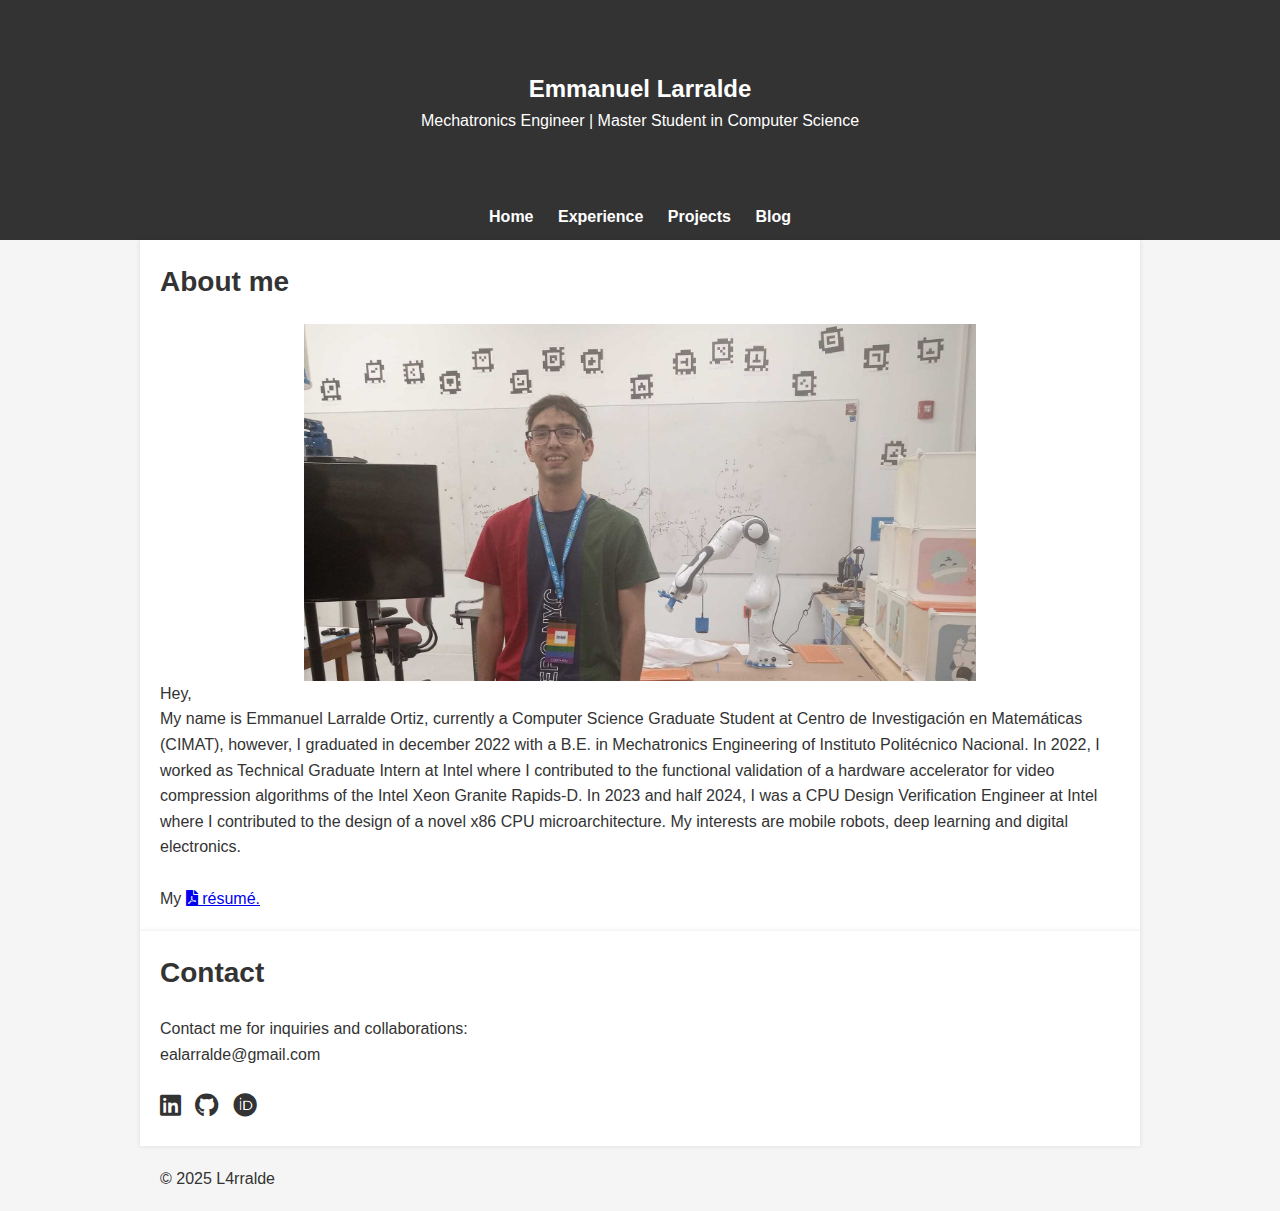
<file: index.html>
<!DOCTYPE html>
<html lang="en">
<head>
    <meta charset="UTF-8">
    <meta name="viewport" content="width=device-width, initial-scale=1.0">
    <meta property="og:title" content="Emmanuel Larralde Ortiz">
    <meta property="og:description" content="Professional Portfolio of Emmanuel Larralde Ortiz">
    <meta property="og:image" content="https://l4rralde.github.io/images/me.jpg?refresh=1">
    <meta property="og:url" content="https://l4rralde.github.io">
    <meta property="og:type" content="website">
    <title>Emmanuel Larralde</title>
    <link rel="stylesheet" href="css/style.css">
	<link rel="stylesheet" href="https://cdnjs.cloudflare.com/ajax/libs/font-awesome/5.15.3/css/all.min.css">
    <link rel="shortcut icon" href="images/me_favicon.svg"/>
</head>
<body>
    <!-- Navigation and Header Section -->
	<header>
        <div class="container">
            <h2>Emmanuel Larralde</h2>
            <p>Mechatronics Engineer | Master Student in Computer Science</p>
        </div>
    </header>

	<nav class="navbar">
		<div class="nav-container">
			<ul>
				<li><a href="index.html">Home</a></li>
                <li><a href="experience.html">Experience</a></li>
				<li><a href="projects.html">Projects</a></li>
                <!--
				<li><a href="education.html">Education</a></li>
                -->
				<li><a href="blog.html">Blog</a></li>
			</ul>
		</div>
	</nav>

	<section id="about" class="container">
        <h2>About me</h2>
        <img src="images/me.jpg" alt="me" class="large_fig">
        <p>Hey,</p>
        <p>
            My name is Emmanuel Larralde Ortiz, currently a Computer Science Graduate Student at Centro de Investigación en Matemáticas (CIMAT),
            however, I graduated in december 2022 with a B.E. in Mechatronics Engineering of Instituto Politécnico Nacional. 
            In 2022, I worked as Technical Graduate Intern at Intel where I contributed to the functional validation 
                of a hardware accelerator for video compression algorithms of the Intel Xeon Granite Rapids-D.
            In 2023 and half 2024, I was a CPU Design Verification Engineer at Intel where I contributed to the design of a novel x86 CPU microarchitecture.
            My interests are mobile robots, deep learning and digital electronics.
        </p>
        &nbsp;
        <p> My
            <a href="Emmanuel-larralde_CV.pdf" target="_blank" download>
                <i class="fas fa-file-pdf"></i> résumé.
            </a>
        </p>
    </section>

    <section id="contact" class="container">
        <h2>Contact</h2>
        <p>Contact me for inquiries and collaborations:</p>
		<p>ealarralde@gmail.com</p>

        <!-- Social Media Links -->
        <div class="social-media">
            <a href="https://www.linkedin.com/in/l4rralde/" target="_blank"><i class="fab fa-linkedin"></i></a>
            <a href="https://github.com/L4rralde" target="_blank"><i class="fab fa-github"></i></a>
			<a href="https://orcid.org/0009-0009-0938-3603" target="_blank"><i class="fab fa-orcid"></i></a>
            <!-- Add more social media icons and links as needed -->
        </div>
    </section>
    <footer>
        <div class="container">
            <p>&copy; 2025 L4rralde</p>
        </div>
    </footer>
</body>
</html>
</file>
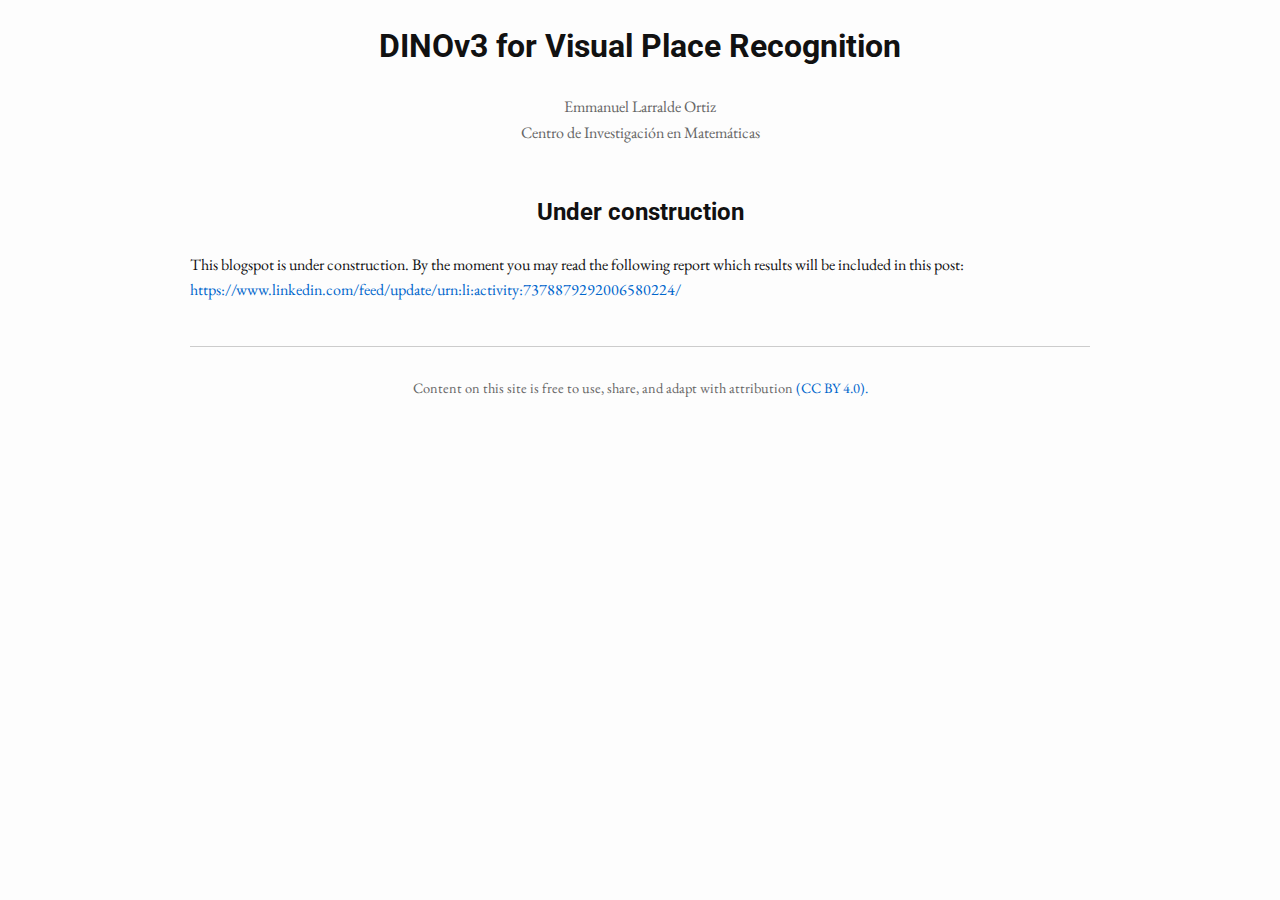
<file: blogs/dinov3_vpr/index.html>
<!DOCTYPE html>
<html lang="en">
<head>
  <meta charset="UTF-8" />
  <meta name="viewport" content="width=device-width, initial-scale=1.0">
  <meta property="og:title" content="DINOv3 for Visual Place Recognition">
  <meta property="og:description" content="A technical report">
  <title>DINOv3 for Visual Place Recognition</title>
  <link href="https://fonts.googleapis.com/css2?family=EB+Garamond&family=Roboto&display=swap" rel="stylesheet">
  <link rel="stylesheet" href="css/style.css">
</head>
<body>
    <h1>
        <span data-lang="en">DINOv3 for Visual Place Recognition</span>
    </h1>

  <div class="authors">Emmanuel Larralde Ortiz</div>
  <div class="affiliations">Centro de Investigación en Matemáticas</div>

  <div class="section" id="intro">
    <h2>
        <span data-lang="en">Under construction</span>
        <span data-lang="es" style="display: none;"> Under construction</span>
    </h2>
    <p>
        <span data-lang="en">
          This blogspot is under construction. By the moment you may read the following report which results
          will be included in this post: <a>https://www.linkedin.com/feed/update/urn:li:activity:7378879292006580224/ </a>

        </span>
        <span data-lang="es" style="display: none;">
            Este blogspot está bajo construcción. Por el momento puedes leer el siguiente reporte de un trabajo previo
            con resultados que serán incluídos en este post: <a>https://www.linkedin.com/feed/update/urn:li:activity:7378879292006580224/</a>
        </span>
    </p>
  </div>


  <div class="footer">
    <p>
      Content on this site is free to use, share, and adapt with attribution 
      <a href="https://creativecommons.org/licenses/by/4.0/" target="_blank" rel="license" style="text-decoration:none;">
          (CC BY 4.0).
      </a>
    </p>
  </div>

</body>
</html>
</file>
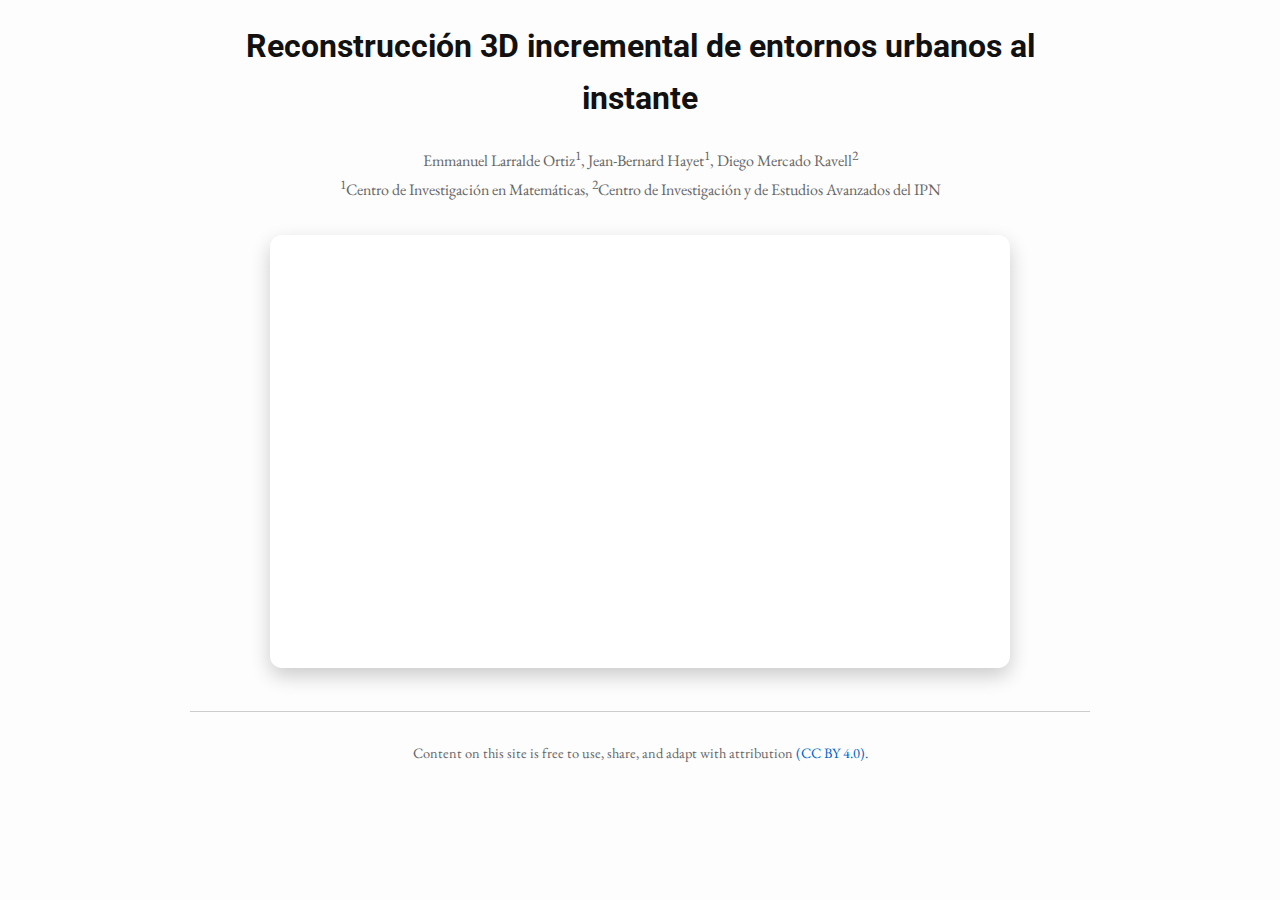
<file: blogs/poster/index.html>
<!DOCTYPE html>
<html lang="en">
<head>
  <meta charset="UTF-8" />
  <meta name="viewport" content="width=device-width, initial-scale=1.0">
  <meta property="og:title" content="Incremental 3D urban reconstruction at once">
  <meta property="og:description" content="A demo">
  <title>Reconstrucción 3D incremental de entornos urbanos al instante</title>
  <link href="https://fonts.googleapis.com/css2?family=EB+Garamond&family=Roboto&display=swap" rel="stylesheet">
  <link rel="stylesheet" href="css/style.css">
</head>
<body>
    <h1>
        <span data-lang="en">Reconstrucción 3D incremental de entornos urbanos al instante</span>
    </h1>

    <div class="authors">Emmanuel Larralde Ortiz<sup>1</sup>, Jean-Bernard Hayet<sup>1</sup>, Diego Mercado Ravell<sup>2</sup></div>
    <div class="affiliations"><sup>1</sup>Centro de Investigación en Matemáticas, <sup>2</sup>Centro de Investigación y de Estudios Avanzados del IPN</div>


  <div class="yt-card">
    <iframe 
      src="https://www.youtube.com/embed/3J-6t4g6BYU?si=36b4RmBOtkaGgHJg"
      frameborder="0"
      allowfullscreen>
    </iframe>
  </div>


  <div class="footer">
    <p>
      Content on this site is free to use, share, and adapt with attribution 
      <a href="https://creativecommons.org/licenses/by/4.0/" target="_blank" rel="license" style="text-decoration:none;">
          (CC BY 4.0).
      </a>
    </p>
  </div>

</body>
</html>
</file>
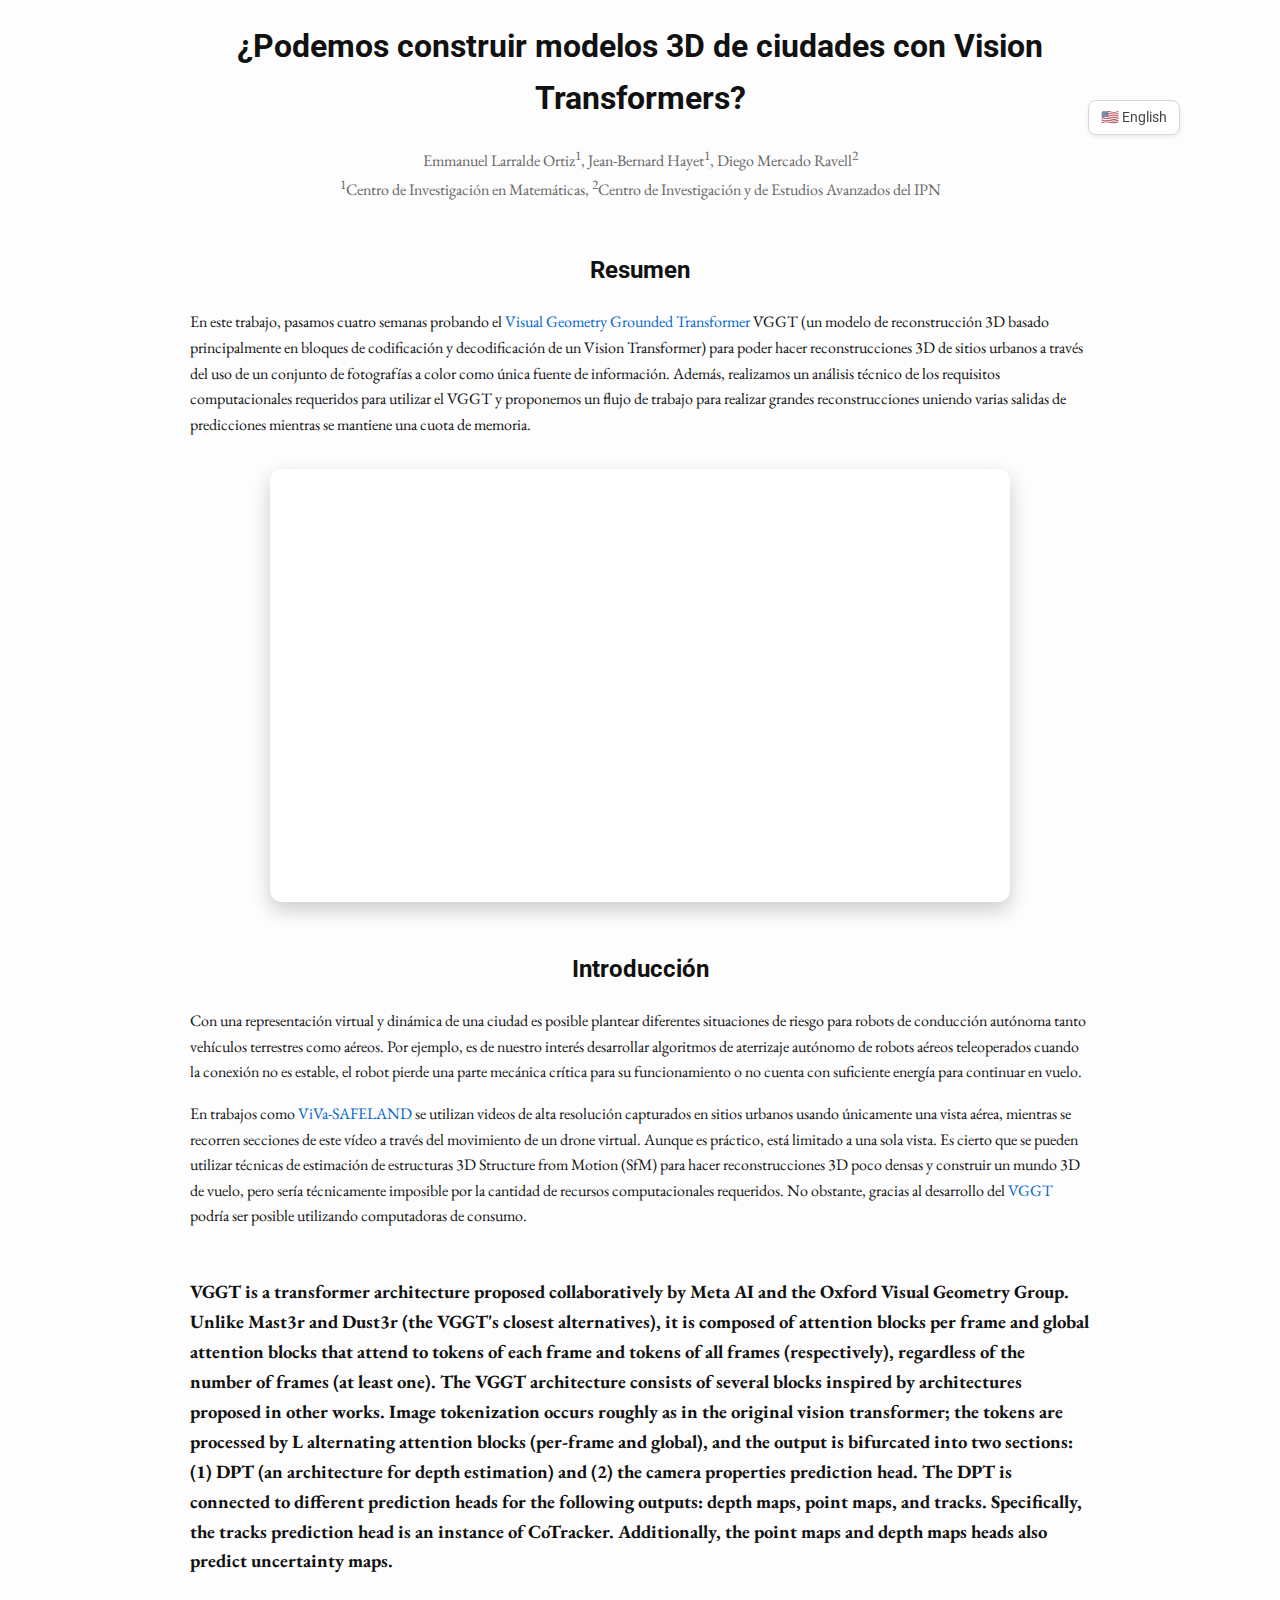
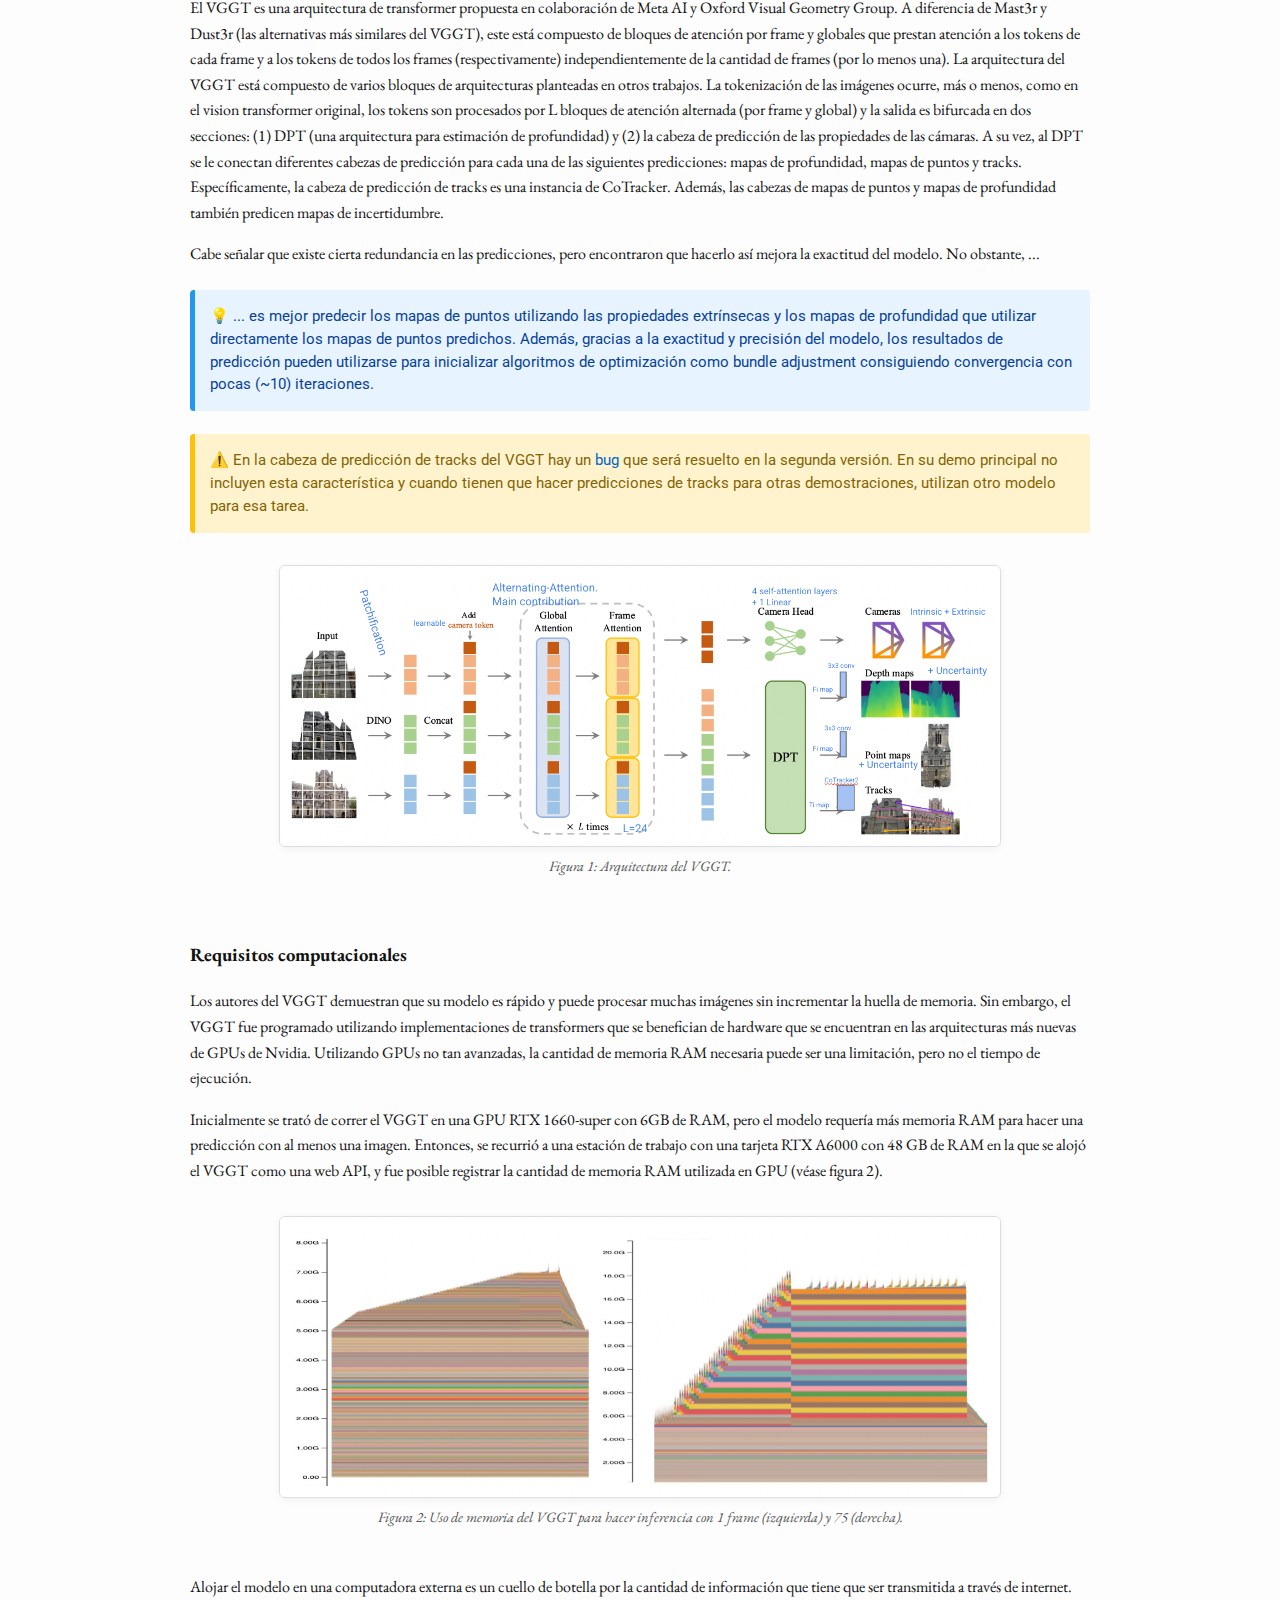
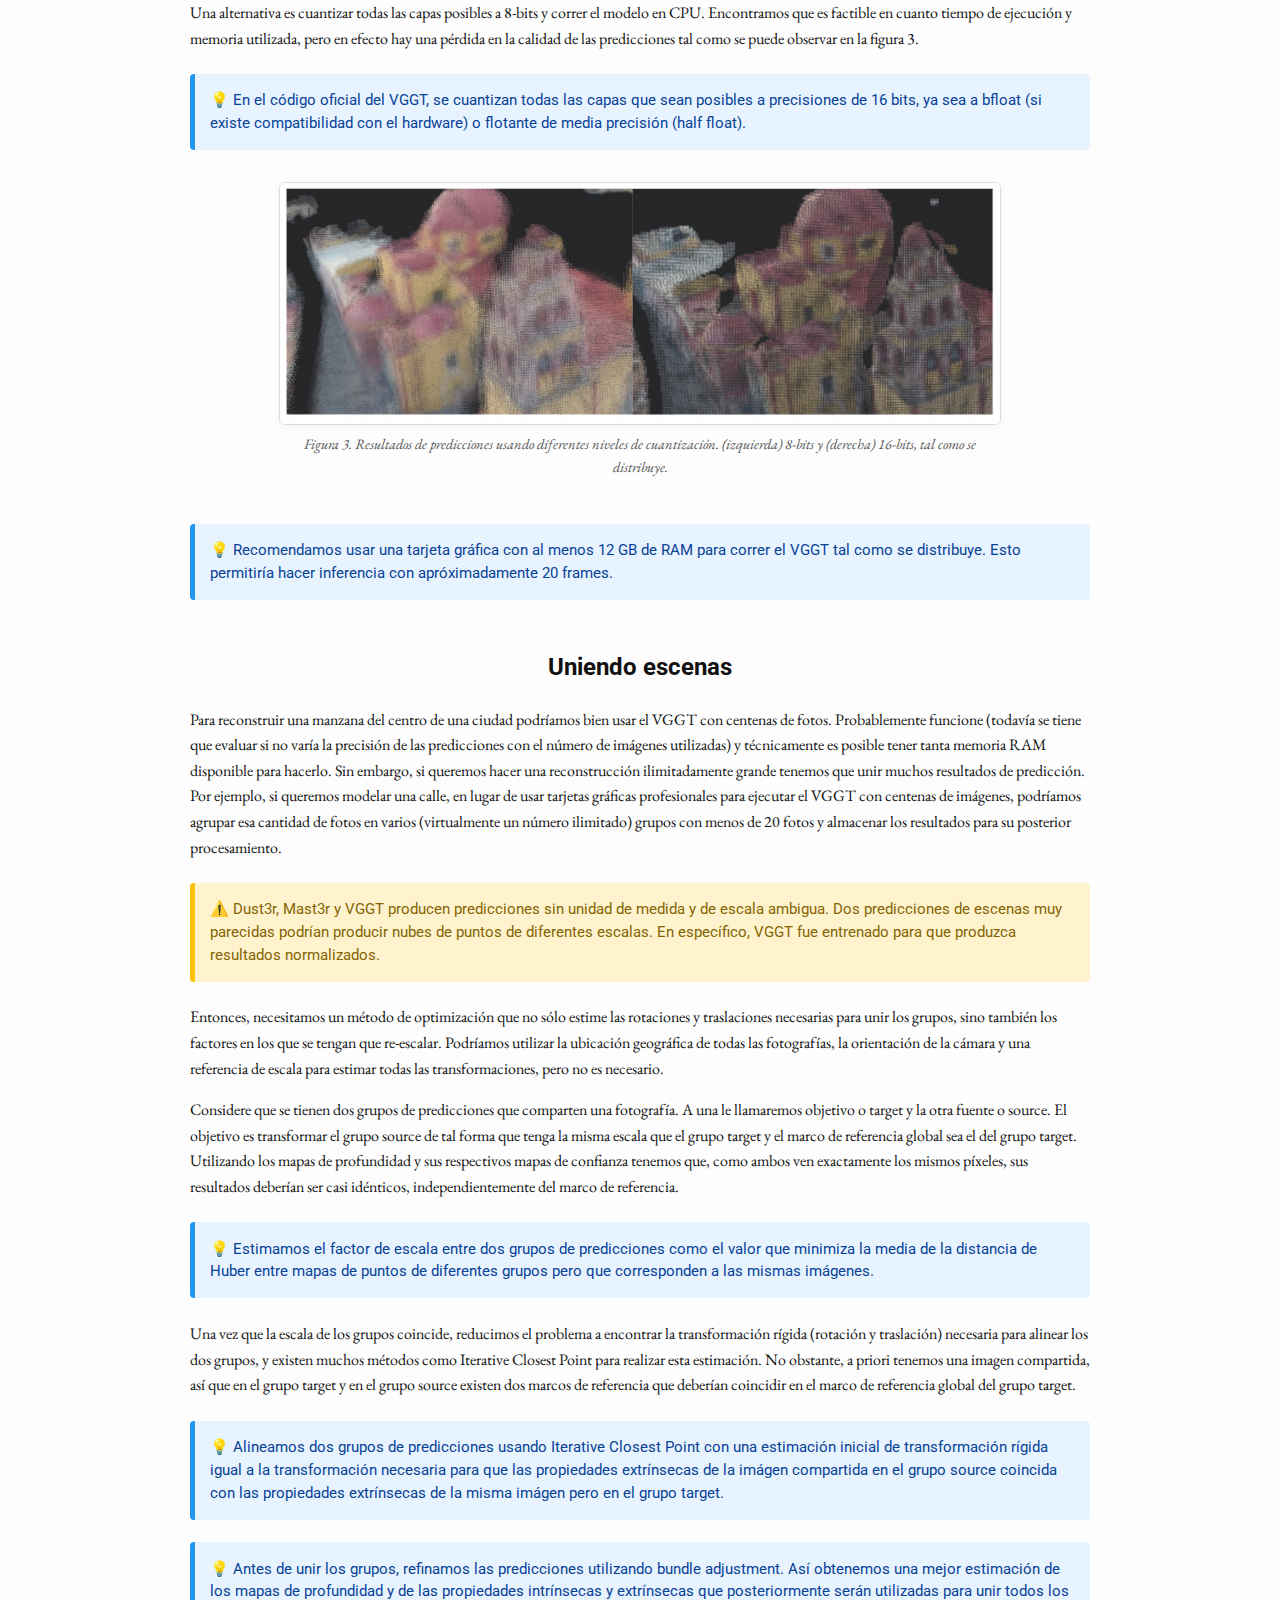
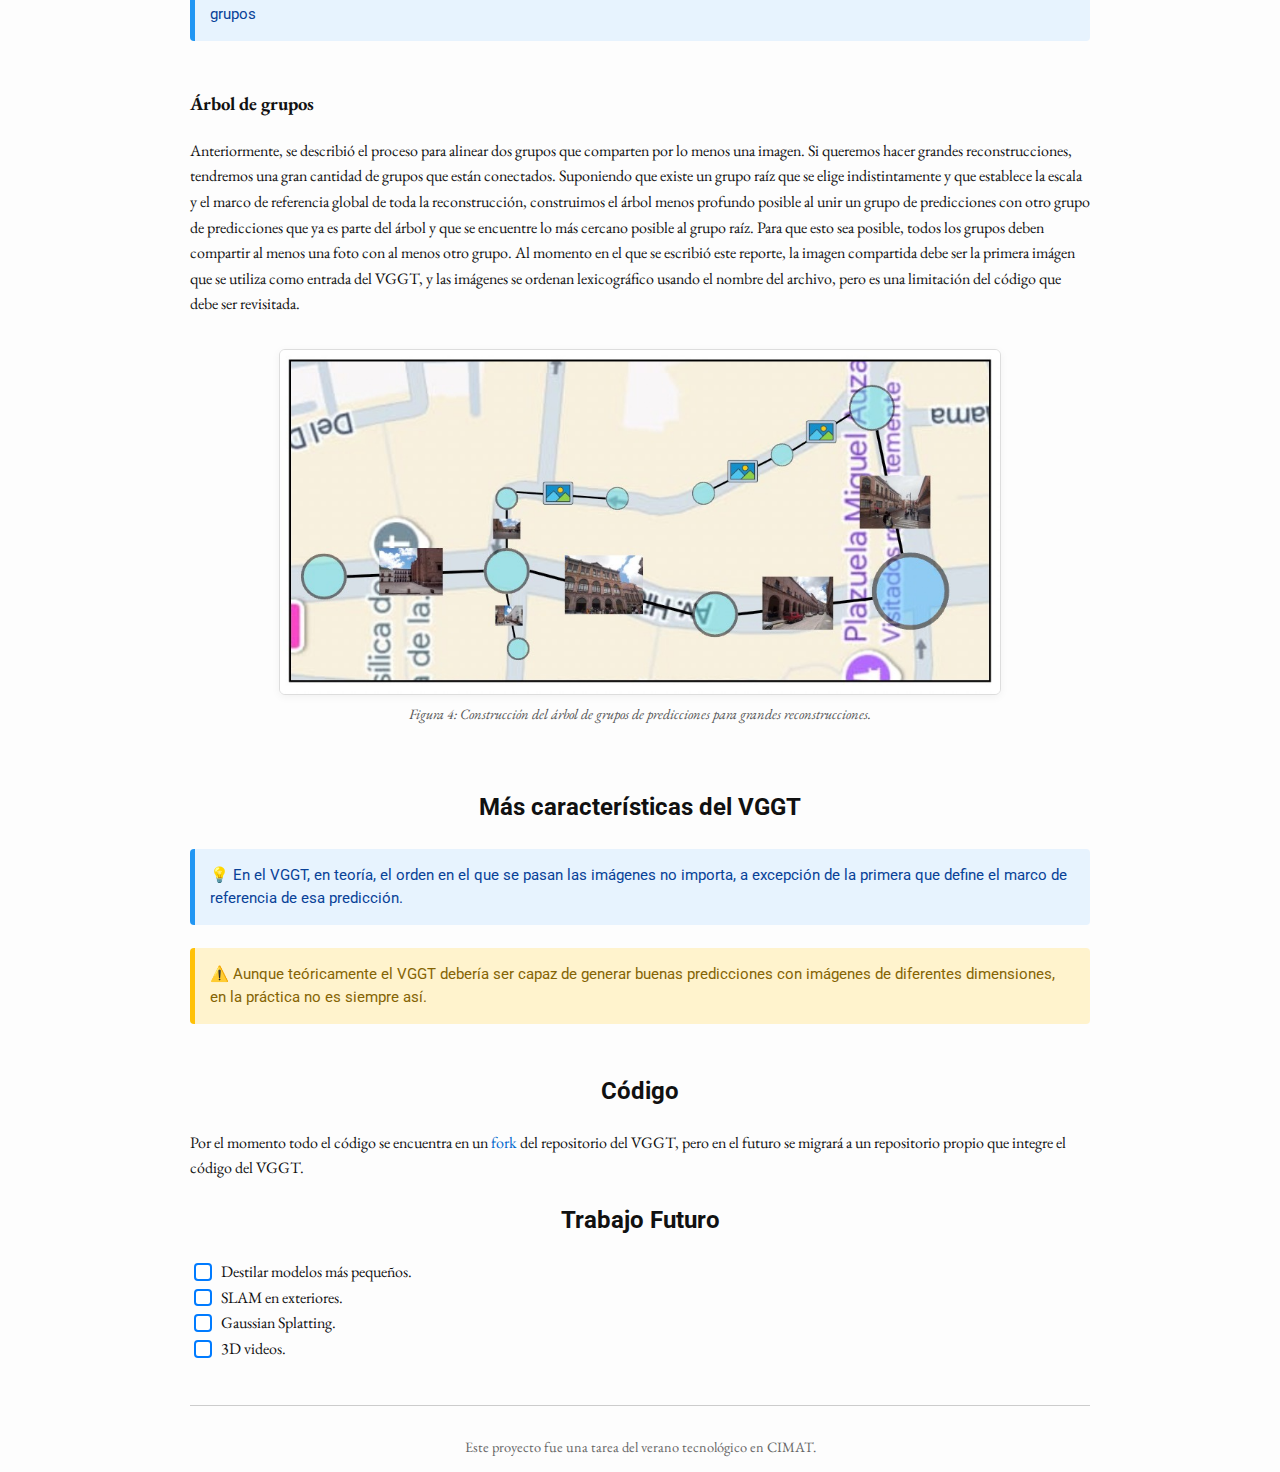
<file: blogs/vggt_merging/index.html>
<!DOCTYPE html>
<html lang="en">
<head>
  <meta charset="UTF-8" />
  <meta name="viewport" content="width=device-width, initial-scale=1.0"/>
  <title>Your Paper Title</title>
  <link href="https://fonts.googleapis.com/css2?family=EB+Garamond&family=Roboto&display=swap" rel="stylesheet">
  <link rel="stylesheet" href="css/style.css">
</head>
<body>
    <button class="lang-toggle" onclick="switchLanguage()">🇪🇸 Español</button>
    <h1>
        <span data-lang="en">Can we build 3D city models with Vision Transformers?</span>
        <span data-lang="es" style="display: none;">¿Podemos construir modelos 3D de ciudades con Vision Transformers?</span>
    </h1>

  <div class="authors">Emmanuel Larralde Ortiz<sup>1</sup>, Jean-Bernard Hayet<sup>1</sup>, Diego Mercado Ravell<sup>2</sup></div>
  <div class="affiliations"><sup>1</sup>Centro de Investigación en Matemáticas, <sup>2</sup>Centro de Investigación y de Estudios Avanzados del IPN</div>

  <div class="section" id="abstract">
    <h2>
        <span data-lang="en">Abstract</span>
        <span data-lang="es" style="display: none;">Resumen</span>
    </h2>
    <p>
        <span data-lang="en">
          In this work, we spent four weeks testing the <a href="https://vgg-t.github.io/">Visual Geometry Grounded Transformer </a> (VGGT)
          — a 3D reconstruction model based mainly on encoding and decoding blocks of a Vision Transformer —
          to be able to perform 3D reconstructions of urban sites using a set of color photographs
          as the sole source of information.
          Additionally, we conducted a technical analysis of the computational requirements needed to use VGGT
          and proposed a workflow to perform large-scale reconstructions by merging multiple prediction outputs while maintaining a memory quota.
        </span>
        <span data-lang="es" style="display: none;">
            En este trabajo, pasamos cuatro semanas probando el <a href="https://vgg-t.github.io/" target="_blank"> Visual Geometry Grounded Transformer </a> VGGT
            (un modelo de reconstrucción 3D basado principalmente en bloques de codificación y decodificación de un Vision Transformer)
            para poder hacer reconstrucciones 3D de sitios urbanos a través del uso de un conjunto de fotografías a color como única fuente de información.
            Además, realizamos un análisis técnico de los requisitos computacionales requeridos para utilizar el VGGT y proponemos un flujo de trabajo para
            realizar grandes reconstrucciones uniendo varias salidas de predicciones mientras se mantiene una cuota de memoria.
        </span>
    </p>
  </div>

  <div class="yt-card">
    <iframe 
      src="https://www.youtube.com/embed/7oxaNG1AbKo?loop=1&playlist=7oxaNG1AbKo&autoplay=1&mute=1"
      frameborder="0"
      allowfullscreen>
    </iframe>
  </div>

  <div class="section" id="intro">
    <h2>
        <span data-lang="en">Introduction</span>
        <span data-lang="es" style="display: none;">Introducción</span>
    </h2>
    <p>
        <span data-lang="en">
          With a virtual and dynamic representation of a city, it is possible to consider
          different risk scenarios for autonomous driving robots, both ground and aerial vehicles.
          For example, we are interested in developing autonomous landing algorithms for
          teleoperated aerial robots when the connection is unstable, the robot loses a critical mechanical part for its operation,
          or it does not have enough energy to continue flying.
        </span>
        <span data-lang="es" style="display: none;">
            Con una representación virtual y dinámica de una ciudad es posible plantear diferentes situaciones de riesgo para robots de conducción autónoma
            tanto vehículos terrestres como aéreos. Por ejemplo, es de nuestro interés desarrollar algoritmos
            de aterrizaje autónomo de robots aéreos teleoperados cuando la conexión no es estable, el robot pierde
            una parte mecánica crítica para su funcionamiento o no cuenta con suficiente energía para continuar en vuelo. 
        </span>
    </p>
    <p>
        <span data-lang="en">
          In works like <a href="https://arxiv.org/abs/2503.14719" target="_blank"> ViVa-SAFELAND </a>, high-resolution videos captured in urban sites using only an aerial view are utilized,
          while sections of these videos are traversed through the movement of a virtual drone. Although practical,
          this is limited to a single viewpoint. It is true that 3D structure estimation techniques such as Structure
          from Motion (SfM) can be used to generate sparse 3D reconstructions and build a 3D flight world, 
          but this would be technically impossible due to the amount of computational resources required. 
          However, thanks to the development of VGGT, this could be possible using consumer-grade computers.
        </span>
        <span data-lang="es" style="display: none;">
            En trabajos como <a href="https://arxiv.org/abs/2503.14719" target="_blank"> ViVa-SAFELAND </a>
            se utilizan videos de alta resolución capturados en sitios urbanos usando únicamente una vista aérea, mientras
            se recorren secciones de este vídeo a través del movimiento de un drone virtual. Aunque es práctico, está limitado
            a una sola vista. Es cierto que se pueden utilizar técnicas de estimación de estructuras 3D Structure from Motion (SfM)
            para hacer reconstrucciones 3D poco densas y construir un mundo 3D de vuelo, pero sería técnicamente imposible por
            la cantidad de recursos computacionales requeridos. No obstante, gracias al desarrollo del 
            <a href="https://vgg-t.github.io/" target="_blank"> VGGT </a> podría ser posible utilizando computadoras de consumo.
        </span>
    </p>
  </div>

  <div class="section" id="vggt">
    <h3>
      VGGT is a transformer architecture proposed collaboratively by Meta AI and the Oxford Visual Geometry Group.
      Unlike Mast3r and Dust3r (the VGGT's closest alternatives),
      it is composed of attention blocks per frame and global attention blocks that attend to tokens of each
      frame and tokens of all frames (respectively), regardless of the number of frames (at least one).
      The VGGT architecture consists of several blocks inspired by architectures proposed in other works.
      Image tokenization occurs roughly as in the original vision transformer;
      the tokens are processed by L alternating attention blocks (per-frame and global),
      and the output is bifurcated into two sections: (1) DPT (an architecture for depth estimation) and
      (2) the camera properties prediction head.
      The DPT is connected to different prediction heads for the following outputs: depth maps, point maps, and tracks.
      Specifically, the tracks prediction head is an instance of CoTracker.
      Additionally, the point maps and depth maps heads also predict uncertainty maps.
    </h3>
    <p>
        <span data-lang="en">
        </span>
        <span data-lang="es" style="display: none;">
            El VGGT es una arquitectura de transformer propuesta en colaboración 
            de Meta AI y Oxford Visual Geometry Group. A diferencia de Mast3r y Dust3r (las alternativas más similares del VGGT),
            este está compuesto de bloques de atención por frame y globales que prestan atención a los tokens de cada frame y a los tokens
            de todos los frames (respectivamente) independientemente de la cantidad de frames (por lo menos una).
            La arquitectura del VGGT está compuesto de varios bloques de arquitecturas planteadas en otros trabajos. La tokenización de las imágenes
            ocurre, más o menos, como en el vision transformer original, los tokens son procesados por L bloques de atención alternada (por frame y global) y la salida 
            es bifurcada en dos secciones: (1) DPT (una arquitectura para estimación de profundidad) y (2) la cabeza de predicción de las propiedades
            de las cámaras. A su vez, al DPT se le conectan diferentes cabezas de predicción para cada una de las siguientes predicciones: mapas de profundidad,
            mapas de puntos y tracks. Específicamente, la cabeza de predicción de tracks es una instancia de CoTracker. Además, las cabezas de mapas
            de puntos y mapas de profundidad también predicen mapas de incertidumbre.
        </span>
    </p>
    <p>
        <span data-lang="en">
          It is worth noting that there is some redundancy in the predictions, but they found that doing so improves model accuracy. Nevertheless, ...
        </span>
        <span data-lang="es" style="display: none;">
            Cabe señalar que existe cierta redundancia en las predicciones, pero encontraron que hacerlo así mejora la exactitud del modelo. No obstante, ...
        </span>
    </p>
  </div>

  <div class="highlight">
    <span data-lang="en">
      ... it is better to predict the point maps using the extrinsic properties and the depth maps
      rather than using the directly predicted point maps.
      Furthermore, due to the model's accuracy and precision,
      the prediction results can be used to initialize optimization algorithms such as bundle adjustment,
      achieving convergence in a few (~10) iterations.
    </span>
    <span data-lang="es" style="display: none;">💡
        ... es mejor predecir los mapas de puntos utilizando las propiedades extrínsecas y los mapas de profundidad
        que utilizar directamente los mapas de puntos predichos. Además, gracias a la exactitud y precisión del modelo, los resultados de predicción
        pueden utilizarse para inicializar algoritmos de optimización como bundle adjustment consiguiendo convergencia con pocas (~10)
        iteraciones.
    </span>
  </div>

  <div class="warning">
    <span data-lang="en">
      ⚠️
      There is a <a href="https://github.com/facebookresearch/vggt/blob/8e3d2809c1c93fa27298c290605841d7e876b285/demo_colmap.py#L147-L154"> bug</a>
      in the VGGT's tracks prediction head that will be fixed in the second version.
      Their main demo does not include this feature, and when tracks predictions are needed for other demos, they use another model for that task.
    </span>
    <span data-lang="es" style="display: none;">
        ⚠️ 
        En la cabeza de predicción de tracks del VGGT hay un <a href="https://github.com/facebookresearch/vggt/blob/8e3d2809c1c93fa27298c290605841d7e876b285/demo_colmap.py#L147-L154"> bug</a> que será resuelto en la segunda versión.
        En su demo principal no incluyen esta característica y cuando tienen que hacer predicciones de tracks
        para otras demostraciones, utilizan otro modelo para esa tarea.
    </span>
  </div>

  <div class="figure">
    <img src="media/architecture.png" alt="vggt model architecture">
    <p class="caption">
      <span data-lang="en">Figure 1: VGGT architecture.</span>
      <span data-lang="es" style="display: none;">Figura 1: Arquitectura del VGGT.</span>
    </p>
  </div>


  <div class="section" id="reqs">
    <h3>
        <span data-lang="en">Computer requirements</span>
        <span data-lang="es" style="display: none;">Requisitos computacionales</span>
    </h3>
    <p>
        <span data-lang="en">
          The VGGT authors demonstrate that their model is fast and can process many images without increasing the memory footprint.
          However, VGGT was programmed using transformer implementations optimized for hardware found in the latest Nvidia GPU architectures.
          Using less advanced GPUs, the amount of RAM needed can be a limitation, but not the runtime.
        </span>
        <span data-lang="es" style="display: none;">
            Los autores del VGGT demuestran que su modelo es rápido y puede procesar muchas imágenes sin incrementar la huella de memoria.
            Sin embargo, el VGGT fue programado utilizando implementaciones de transformers que se benefician de hardware que se encuentran
            en las arquitecturas más nuevas de GPUs de Nvidia. Utilizando GPUs no tan avanzadas, la cantidad de memoria RAM necesaria puede ser
            una limitación, pero no el tiempo de ejecución.
        </span>
    </p>
    <p>
        <span data-lang="en">
          Initially, we tried to run VGGT on an RTX 1660 Super GPU with 6GB of RAM, but the model required more RAM to make a prediction
          with at least one image. Therefore, we resorted to a workstation with an RTX A6000 card with 48 GB of RAM,
          where VGGT was hosted as a web API, and it was possible to log the amount of GPU RAM used (see Figure 2).
        </span>
        <span data-lang="es" style="display: none;">
            Inicialmente se trató de correr el VGGT en una GPU RTX 1660-super con 6GB de RAM, pero el modelo requería más memoria RAM para hacer una predicción
            con al menos una imagen. Entonces, se recurrió a una estación de trabajo con una tarjeta RTX A6000 con 48 GB de RAM en la que se alojó
            el VGGT como una web API, y fue posible registrar la cantidad de memoria RAM utilizada en GPU (véase figura 2).
        </span>
    </p>
  </div>

  <div class="figure">
    <img src="media/cuda_mem_wide.png" alt="CUDA memory profiling">
    <p class="caption">
      <span data-lang="en">
        Figure 2: VGGT memory usage for inference with 1 frame (left) and 75 frames (right).
      </span>
      <span data-lang="es" style="display: none;">Figura 2: Uso de memoria del VGGT para hacer inferencia con 1 frame (izquierda) y 75 (derecha).</span>
    </p>
  </div>

    <p>
        <span data-lang="en">
          Hosting the model on an external computer is a bottleneck due to the amount of information that must be transmitted over the internet.
          An alternative is to quantize all possible layers to 8-bits and run the model on the CPU.
          We found this feasible in terms of runtime and memory usage,
          but indeed there is a loss in prediction quality as shown in Figure 3.
        </span>
        <span data-lang="es" style="display: none;">
            Alojar el modelo en una computadora externa es un cuello de botella por la cantidad de información que tiene que ser transmitida
            a través de internet. Una alternativa es cuantizar todas las capas posibles a 8-bits y correr el modelo en CPU. Encontramos que es factible
            en cuanto tiempo de ejecución y memoria utilizada, pero en efecto hay una pérdida en la calidad de las predicciones tal como se
            puede observar en la figura 3.
        </span>
    </p>

    <div class="highlight">
        <span data-lang="en">
          💡
          In the official VGGT code, all possible layers are quantized to 16-bit precision,
          either bfloat (if supported by the hardware) or half-precision floating point.
        </span>
        <span data-lang="es" style="display: none;">💡
            En el código oficial del VGGT, se cuantizan todas las capas que sean posibles a precisiones de 16 bits,
            ya sea a bfloat (si existe compatibilidad con el hardware) o flotante de media precisión (half float).
        </span>
      </div>

    <div class="figure">
        <img src="media/quantization.png" alt="Quantization and quality">
        <p class="caption">
            <span data-lang="en">
              Figure 3: Prediction results using different quantization levels (left: 8-bit; right: 16-bit), as distributed.
            </span>
            <span data-lang="es" style="display: none;">Figura 3. Resultados de predicciones usando diferentes niveles de cuantización. (izquierda) 8-bits y (derecha) 16-bits, tal como se distribuye.</span>
        </p>
    </div>

    <div class="highlight">
        <span data-lang="en">💡
          We recommend using a graphics card with at least 12 GB of RAM to run VGGT as distributed.
          This would allow inference with approximately 20 frames.
        </span>
        <span data-lang="es" style="display: none;">💡
            Recomendamos usar una tarjeta gráfica con al menos 12 GB de RAM para correr el VGGT tal como se distribuye.
            Esto permitiría hacer inferencia con apróximadamente 20 frames.
        </span>
    </div>

    <div class="section" id="linking_scenes">
        <h2>
            <span data-lang="en">Linking scenes</span>
            <span data-lang="es" style="display: none;">Uniendo escenas</span>
        </h2>
        <p>
            <span data-lang="en">
              To reconstruct a city block in a downtown area, we could well use VGGT with hundreds of photos.
              It would probably work (it still needs to be evaluated whether prediction accuracy varies with the number of images used),
              and technically, having that much RAM available to do so is possible.
              However, if we want to do an unlimitedly large reconstruction, we have to merge many prediction results.
              For example, if we want to model a street, instead of using professional graphics cards to run VGGT with hundreds of images,
              we could group that number of photos into several (virtually unlimited) groups with fewer than 20 photos and
              store the results for later processing.
            </span>
            <span data-lang="es" style="display: none;">
                Para reconstruir una manzana del centro de una ciudad podríamos bien usar
                el VGGT con centenas de fotos. Probablemente funcione (todavía se tiene que evaluar si no varía la precisión de las predicciones con el número de imágenes utilizadas)
                y técnicamente es posible tener tanta memoria RAM disponible para hacerlo. Sin embargo, si queremos hacer una reconstrucción
                ilimitadamente grande tenemos que unir muchos resultados de predicción. Por ejemplo, si queremos modelar una calle, en lugar de usar
                tarjetas gráficas profesionales para ejecutar el VGGT con centenas de imágenes, podríamos agrupar esa cantidad de fotos
                en varios (virtualmente un número ilimitado) grupos con menos de 20 fotos y almacenar los resultados para su posterior procesamiento.
            </span>
        </p>
    </div>

    <div class="warning">
        <span data-lang="en">⚠️
          Dust3r, Mast3r, and VGGT produce predictions without units of measure and with ambiguous scale.
          Two predictions of very similar scenes could produce point clouds at different scales.
          Specifically, VGGT was trained to produce normalized results.
        </span>
        <span data-lang="es" style="display: none;">
            ⚠️ 
            Dust3r, Mast3r y VGGT producen predicciones sin unidad de medida y de escala ambigua. Dos predicciones
            de escenas muy parecidas podrían producir nubes de puntos de diferentes escalas. En específico, VGGT 
            fue entrenado para que produzca resultados normalizados.
    </div>

    <p>
        <span data-lang="en">
          Therefore, we need an optimization method that not only estimates the rotations and translations
          required to join the groups but also the scaling factors needed for re-scaling.
          We could use the geographic location of all photos, the camera orientation,
          and a scale reference to estimate all transformations, but it is not necessary. 
        </span>

        <span data-lang="es" style="display: none;">
            Entonces, necesitamos un método de optimización que no sólo estime las rotaciones y traslaciones necesarias para unir los grupos, sino
            también los factores en los que se tengan que re-escalar. Podríamos utilizar la ubicación geográfica de todas las
            fotografías, la orientación de la cámara y una referencia de escala para estimar todas las transformaciones, pero no es necesario.
        </span>
    </p>
    <p>
        <span data-lang="en">
          Consider having two groups of predictions sharing one photo.
          We call one the target group and the other the source group.
          The goal is to transform the source group so that it has the same scale as the target group and
          that the global reference frame is that of the target group.
          Using the depth maps and their respective confidence maps, since both see exactly the same pixels,
          their results should be almost identical regardless of the reference frame.
        </span>
        <span data-lang="es" style="display: none;">
            Considere que se tienen dos grupos de predicciones que comparten una fotografía. A una le llamaremos objetivo o target y la otra fuente o source.
            El objetivo es transformar el grupo source de tal forma que tenga la misma escala que el grupo target y el marco de referencia global sea el del grupo target.
            Utilizando los mapas de profundidad y sus respectivos mapas de confianza tenemos que, como ambos ven exactamente los mismos píxeles, sus resultados deberían
            ser casi idénticos, independientemente del marco de referencia.
        </span>
    </p>

    <div class="highlight">
        <span data-lang="en">💡
          We estimate the scale factor between two groups of predictions as the value that minimizes
          the mean Huber distance between point maps of different groups but corresponding to the same images.
        </span>
        <span data-lang="es" style="display: none;">💡
            Estimamos el factor de escala entre dos grupos de predicciones como el valor que minimiza la media de la distancia de Huber
            entre mapas de puntos de diferentes grupos pero que corresponden a las mismas imágenes.
        </span>
    </div>

      <p>
        <span data-lang="en">
          Once the groups' scales match, we reduce the problem to finding the rigid transformation (rotation and translation)
          needed to align the two groups. There are many methods, such as Iterative Closest Point (ICP), to perform this estimation.
          However, a priori, we have a shared image, so in the target and source groups there are two reference frames
          that should coincide with the global reference frame of the target group.
        </span>
        <span data-lang="es" style="display: none;">
            Una vez que la escala de los grupos coincide, reducimos el problema a encontrar la transformación rígida (rotación y traslación) necesaria para
            alinear los dos grupos, y existen muchos métodos como Iterative Closest Point para realizar esta estimación. No obstante, a priori tenemos una imagen compartida, así
            que en el grupo target y en el grupo source existen dos marcos de referencia que deberían coincidir en el marco de referencia global del grupo target.
        </span>
    </p>

    <div class="highlight">
        <span data-lang="en">💡
          We align two prediction groups using ICP with an initial rigid transformation estimate equal
          to the transformation needed so that the extrinsic properties of the shared image in the source group
          match the extrinsic properties of the same image in the target group.
        </span>
        <span data-lang="es" style="display: none;">💡
            Alineamos dos grupos de predicciones usando Iterative Closest Point con una estimación inicial de transformación rígida
            igual a la transformación necesaria para que las propiedades extrínsecas de la imágen compartida en el grupo source
            coincida con las propiedades extrínsecas de la misma imágen pero en el grupo target.
        </span>
    </div>

    <div class="highlight">
        <span data-lang="en">💡
          Before merging the groups, we refine the predictions using bundle adjustment.
          This yields a better estimate of the depth maps and the intrinsic and extrinsic properties
          that will be used later to merge all groups.
        </span>
        <span data-lang="es" style="display: none;">💡
            Antes de unir los grupos, refinamos las predicciones utilizando bundle adjustment. Así obtenemos una
            mejor estimación de los mapas de profundidad y de las propiedades intrínsecas y extrínsecas
            que posteriormente serán utilizadas para unir todos los grupos
        </span>
    </div>

    <div class="section" id="trees">
        <h3>
            <span data-lang="en">Groups tree</span>
            <span data-lang="es" style="display: none;">Árbol de grupos</span>
        </h2>
        <p>
            <span data-lang="en">
              Previously, the process to align two groups sharing at least one image was described.
              If we want to do large reconstructions, we will have a large number of groups that are connected.
              Assuming there is a root group chosen arbitrarily that sets the scale and the global reference frame
              for the entire reconstruction, we build the shallowest possible tree by joining a group of predictions with another
              group already in the tree that is as close as possible to the root group.
              For this to be possible, all groups must share at least one photo with at least another group.
              At the time this report was written, the shared image must be the first image used as input to VGGT,
              and the images are lexicographically ordered using the filename, but this is a code limitation that should be revisited.
            </span>
            <span data-lang="es" style="display: none;">
                Anteriormente, se describió el proceso para alinear dos grupos que comparten por lo menos una imagen.
                Si queremos hacer grandes reconstrucciones, tendremos una gran cantidad de grupos que están conectados.
                Suponiendo que existe un grupo raíz que se elige indistintamente y que establece la escala y el marco de referencia
                global de toda la reconstrucción, construimos el árbol menos profundo posible al unir un grupo de predicciones con
                otro grupo de predicciones que ya es parte del árbol y que se encuentre lo más cercano posible al grupo raíz. Para que esto sea posible,
                todos los grupos deben compartir al menos una foto con al menos otro grupo. Al momento en el que se escribió este reporte,
                la imagen compartida debe ser la primera imágen que se utiliza como entrada del VGGT, y las imágenes se ordenan lexicográfico usando el nombre del archivo,
                pero es una limitación del código que debe ser revisitada.
            </span>
        </p>
      </div>

      <div class="figure">
        <img src="media/groups_tree.jpeg" alt="groups tree">
        <p class="caption">
          <span data-lang="en">
            Figure 4: Construction of the tree of prediction groups for large reconstructions.
          </span>
          <span data-lang="es" style="display: none;">Figura 4: Construcción del árbol de grupos de predicciones para grandes reconstrucciones.</span>
        </p>
      </div>

    
      <div class="section" id="more_on_vggt">
        <h2>
            <span data-lang="en">More VGGT features</span>
            <span data-lang="es" style="display: none;">Más características del VGGT</span>
        </h2>
      </div>

    <div class="highlight">
        <span data-lang="en">💡
          In VGGT, theoretically, the order in which images are passed does not matter,
          except for the first one, which defines the reference frame for that prediction.
        </span>
        <span data-lang="es" style="display: none;">💡
            En el VGGT, en teoría, el orden en el que se pasan las imágenes no importa, a excepción de la primera que define el marco
            de referencia de esa predicción.
        </span>
    </div>

    <div class="warning">
        <span data-lang="en">⚠️ 
          Although VGGT should theoretically generate good predictions with images of different dimensions,
          in practice this is not always the case.
        </span>
        <span data-lang="es" style="display: none;">
            ⚠️ 
            Aunque teóricamente el VGGT debería ser capaz de generar buenas predicciones con imágenes de diferentes dimensiones,
            en la práctica no es siempre así.
        </span>
      </div>
    
      <div class="section" id="code">
        <h2>
            <span data-lang="en">Code</span>
            <span data-lang="es" style="display: none;">Código</span>
        </h2>
        <p>
            <span data-lang="en">
              For now, all code is in a <a href="https://github.com/L4rralde/vggt/tree/cimat"> fork </a>
              of the VGGT repository, but in the future, it will be migrated to its own repository integrating VGGT code.
            </span>
            <span data-lang="es" style="display: none;">
                Por el momento todo el código se encuentra en un <a href="https://github.com/L4rralde/vggt/tree/cimat"> fork </a> del repositorio del VGGT, pero en el futuro se
                migrará a un repositorio propio que integre el código del VGGT.
            </span>
        </p>
      </div>

      <div class="checklist">
        <h2>
          <span data-lang="en">Future Work</span>
          <span data-lang="es" style="display: none;">Trabajo Futuro</span>
        </h2>
        <ul>
          <li>
            <input type="checkbox" disabled>
            <span data-lang="en">Distile smaller models.</span>
            <span data-lang="es" style="display: none;">Destilar modelos más pequeños.</span>
          </li>
          <li>
            <input type="checkbox" disabled checked>
            <span data-lang="en">Outdoors SLAM.</span>
            <span data-lang="es" style="display: none;">SLAM en exteriores.</span>
          </li>
          <li>
            <input type="checkbox" disabled>
            <span>Gaussian Splatting.</span>
          </li>
          <li>
            <input type="checkbox" disabled>
            <span>3D videos.</span>
          </li>
        </ul>
      </div>
    
      <div class="footer">
        <p>
          <span data-lang="en">This project was an assignment for the technological summer program at CIMAT.</span>
          <span data-lang="es" style="display: none;">Este proyecto fue una tarea del verano tecnológico en CIMAT.</span>
        </p>
      </div>
      <script>
        function getURLLang() {
          const params = new URLSearchParams(window.location.search);
          return params.get('lang') || 'es'; // Default to Spanish
        }
      
        function updateLanguageDisplay(lang) {
          document.querySelectorAll('[data-lang]').forEach(el => {
            el.style.display = el.getAttribute('data-lang') === lang ? '' : 'none';
          });
      
          const btn = document.querySelector('.lang-toggle');
          btn.textContent = lang === 'en' ? '🇪🇸 Español' : '🇺🇸 English';
        }
      
        function switchLanguage() {
          currentLang = currentLang === 'en' ? 'es' : 'en';
          updateLanguageDisplay(currentLang);
      
          // Update URL without reloading the page
          const url = new URL(window.location);
          url.searchParams.set('lang', currentLang);
          window.history.replaceState({}, '', url);
        }
      
        // Init
        let currentLang = getURLLang();
        document.addEventListener('DOMContentLoaded', () => {
          updateLanguageDisplay(currentLang);
        });
      </script>      
</body>
</html>
</file>
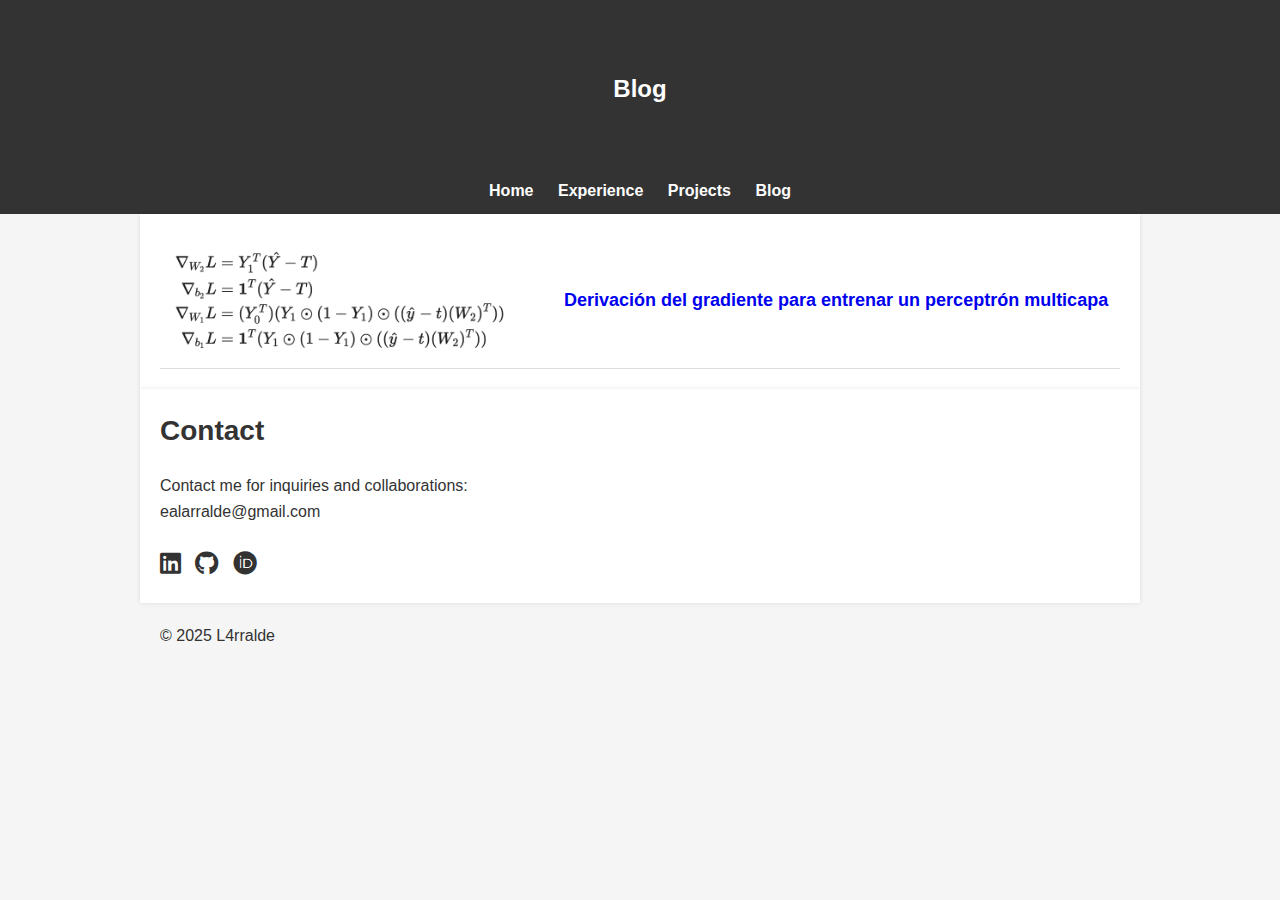
<file: blog.html>
<!DOCTYPE html>
<html lang="en">
<head>
    <meta charset="UTF-8">
    <meta name="viewport" content="width=device-width, initial-scale=1.0">
    <title>Emmanuel Larralde</title>
    <link rel="stylesheet" href="css/style.css">
	<link rel="stylesheet" href="https://cdnjs.cloudflare.com/ajax/libs/font-awesome/5.15.3/css/all.min.css">
    <link rel="shortcut icon" href="images/me_favicon.svg"/>
</head>
<body>
    <!-- Navigation and Header Section -->
    <header>
        <div class="container">
            <h2>Blog</h2>
        </div>
    </header>
    <nav class="navbar">
		<div class="nav-container">
			<ul>
				<li><a href="index.html">Home</a></li>
                <li><a href="experience.html">Experience</a></li>
				<li><a href="projects.html">Projects</a></li>
                <!--
				<li><a href="education.html">Education</a></li>
                -->
                <li><a href="blog.html">Blog</a></li>
			</ul>
		</div>
	</nav>

    <section id="blogs" class="container">
        <div class="blog-item">
            <img src="blogs/grad/equations.jpeg" alt="Equations" class="blog-item-image">
            <a href="blogs/grad/grad.html" class="blog-item-title">Derivación del gradiente para entrenar un perceptrón multicapa</a>
        </div>

    </section>

    <section id="contact" class="container">
        <h2>Contact</h2>
        <p>Contact me for inquiries and collaborations:</p>
		<p>ealarralde@gmail.com</p>

        <!-- Social Media Links -->
        <div class="social-media">
            <a href="https://www.linkedin.com/in/l4rralde/" target="_blank"><i class="fab fa-linkedin"></i></a>
            <a href="https://github.com/L4rralde" target="_blank"><i class="fab fa-github"></i></a>
			<a href="https://orcid.org/0009-0009-0938-3603" target="_blank"><i class="fab fa-orcid"></i></a>
            <!-- Add more social media icons and links as needed -->
        </div>
    </section>
    <footer>
        <div class="container">
            <p>&copy; 2025 L4rralde</p>
        </div>
    </footer>
</body>
</html>
</file>
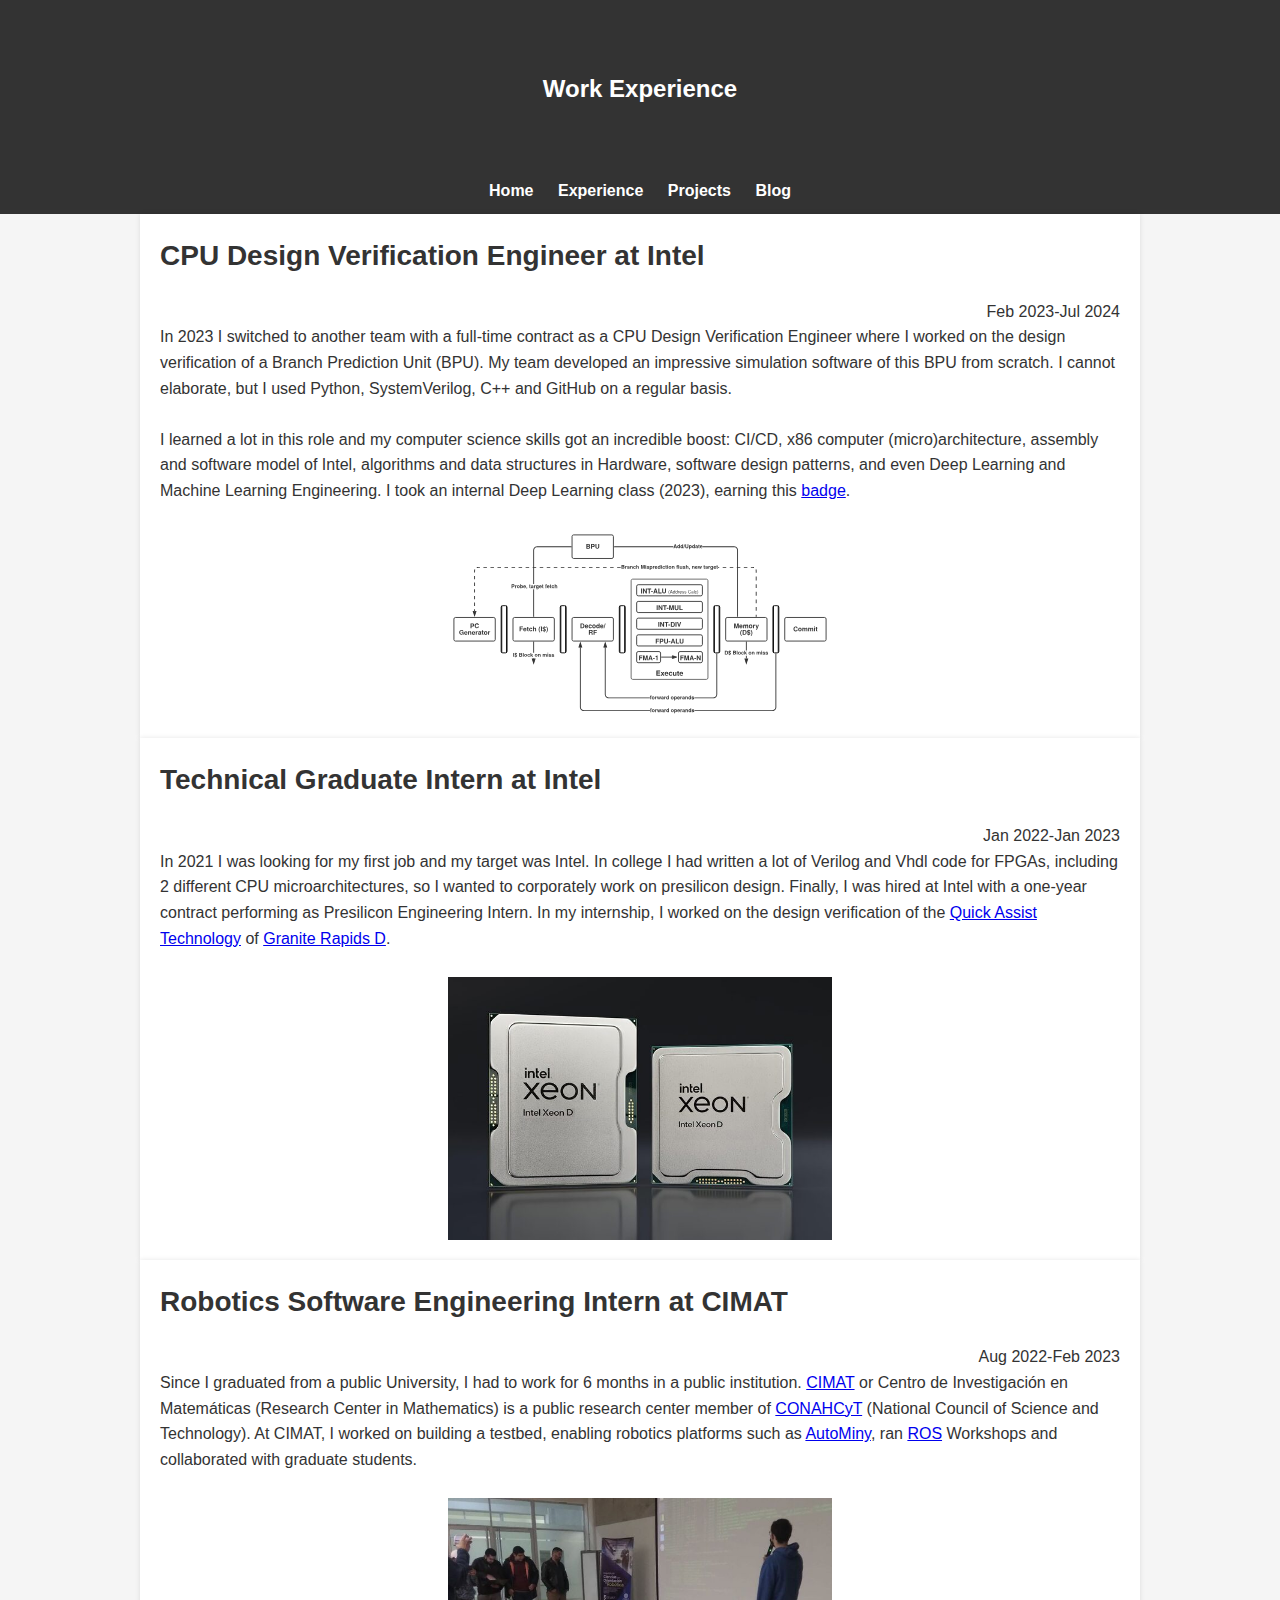
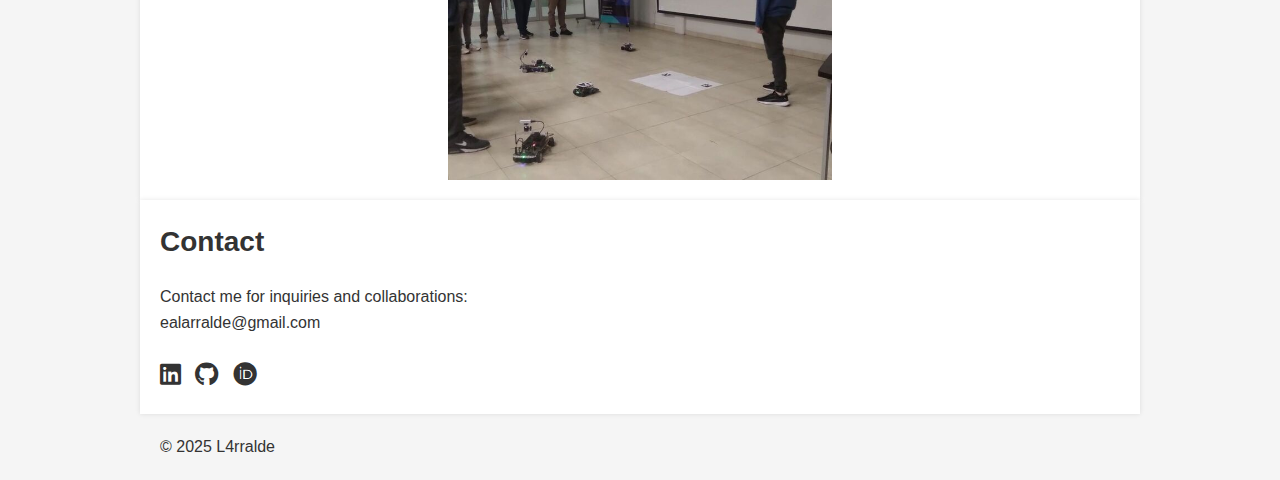
<file: experience.html>
<!DOCTYPE html>
<html lang="en">
    <head>
        <meta charset="UTF-8">
        <meta name="viewport" content="width=device-width, initial-scale=1.0">
        <title>Emmanuel Larralde</title>
        <link rel="stylesheet" href="css/style.css">
        <link rel="stylesheet" href="https://cdnjs.cloudflare.com/ajax/libs/font-awesome/5.15.3/css/all.min.css">
        <link rel="shortcut icon" href="images/me_favicon.svg"/>
    </head>
<body>
    <header>
        <div class="container">
            <h2>Work Experience</h2>
        </div>
    </header>

    <nav class="navbar">
		<div class="nav-container">
			<ul>
				<li><a href="index.html">Home</a></li>
                <li><a href="experience.html">Experience</a></li>
				<li><a href="projects.html">Projects</a></li>
                <!--
				<li><a href="education.html">Education</a></li>
                -->
				<li><a href="blog.html">Blog</a></li>
			</ul>
		</div>
	</nav>

    <section id="cpu_dv" class="container">
        <h2>CPU Design Verification Engineer at Intel</h2>
        <p style="text-align:right"> Feb 2023-Jul 2024</p>
        <p>
            In 2023 I switched to another team with a full-time contract as
            a CPU Design Verification Engineer where I worked on the
            design verification of a Branch Prediction Unit (BPU). My team developed
            an impressive simulation software of this BPU from scratch. I cannot elaborate, but
            I used Python, SystemVerilog, C++ and GitHub on a regular basis.
        </p>
        &nbsp;
        <p>
            I learned a lot in this role and my computer science skills got an incredible boost:
            CI/CD, x86 computer (micro)architecture, assembly and software model of Intel, algorithms and
                data structures in Hardware, software design patterns, and even Deep Learning and Machine Learning Engineering.
            I took an internal Deep Learning class (2023), earning this <a href="https://www.credly.com/badges/3be10f52-5063-4e48-a77a-4b6d5e534669/linked_in_profile">badge</a>.
        </p>
        &nbsp;
        <img src="images/pipeline.svg" alt="cpu_pipeline_simplified" class="fig">
    </section>

    <section id="internship" class="container">
        <h2>Technical Graduate Intern at Intel</h2>
        <p style="text-align:right"> Jan 2022-Jan 2023 </p>
        <p>In 2021 I was looking for my first job and my target was Intel. In college I had written 
            a lot of Verilog and Vhdl code for FPGAs, including 2 different CPU microarchitectures, so I
            wanted to corporately work on presilicon design. Finally, I was hired at Intel with a one-year
            contract performing as Presilicon Engineering Intern. In my internship, I worked on the design
            verification of the <a href="https://www.intel.com/content/www/us/en/architecture-and-technology/intel-quick-assist-technology-overview.html
            ">Quick Assist Technology</a> of <a href=https://videocardz.com/newz/intel-xeon-granite-rapids-d-to-come-in-two-variants> Granite Rapids D</a>.
        </p>
        &nbsp;
        <img src="images/gnrd.jpeg" alt="granite_rapids_d" class="fig">
    </section>

    <section id="cimat" class="container">
        <h2>Robotics Software Engineering Intern at CIMAT</h2>
        <p style="text-align:right"> Aug 2022-Feb 2023 </p>
        <p>
            Since I graduated from a public University, I had to work for 6 months in a public institution.
            <a href="https://www.cimat.mx/?lang=en">CIMAT</a> or Centro de Investigación en Matemáticas (Research Center in Mathematics) is a public research center 
            member of <a href="https://conahcyt.mx/">CONAHCyT</a> (National Council of Science and Technology). At CIMAT, I worked on building a testbed, enabling robotics
            platforms such as <a href="https://autominy.github.io/AutoMiny/">AutoMiny</a>, ran <a href="https://www.ros.org/">ROS</a> Workshops and collaborated with graduate students.
        </p>
        &nbsp;
        <img src="images/cimat.jpeg" alt="ros_workshop" class="fig">
    </section>

    <section id="contact" class="container">
        <h2>Contact</h2>
        <p>Contact me for inquiries and collaborations:</p>
		<p>ealarralde@gmail.com</p>

        <!-- Social Media Links -->
        <div class="social-media">
            <a href="https://www.linkedin.com/in/l4rralde/" target="_blank"><i class="fab fa-linkedin"></i></a>
            <a href="https://github.com/L4rralde" target="_blank"><i class="fab fa-github"></i></a>
			<a href="https://orcid.org/0009-0009-0938-3603" target="_blank"><i class="fab fa-orcid"></i></a>
            <!-- Add more social media icons and links as needed -->
        </div>
    </section>
    <footer>
        <div class="container">
            <p>&copy; 2025 L4rralde</p>
        </div>
    </footer>
</body>
</html>
</file>
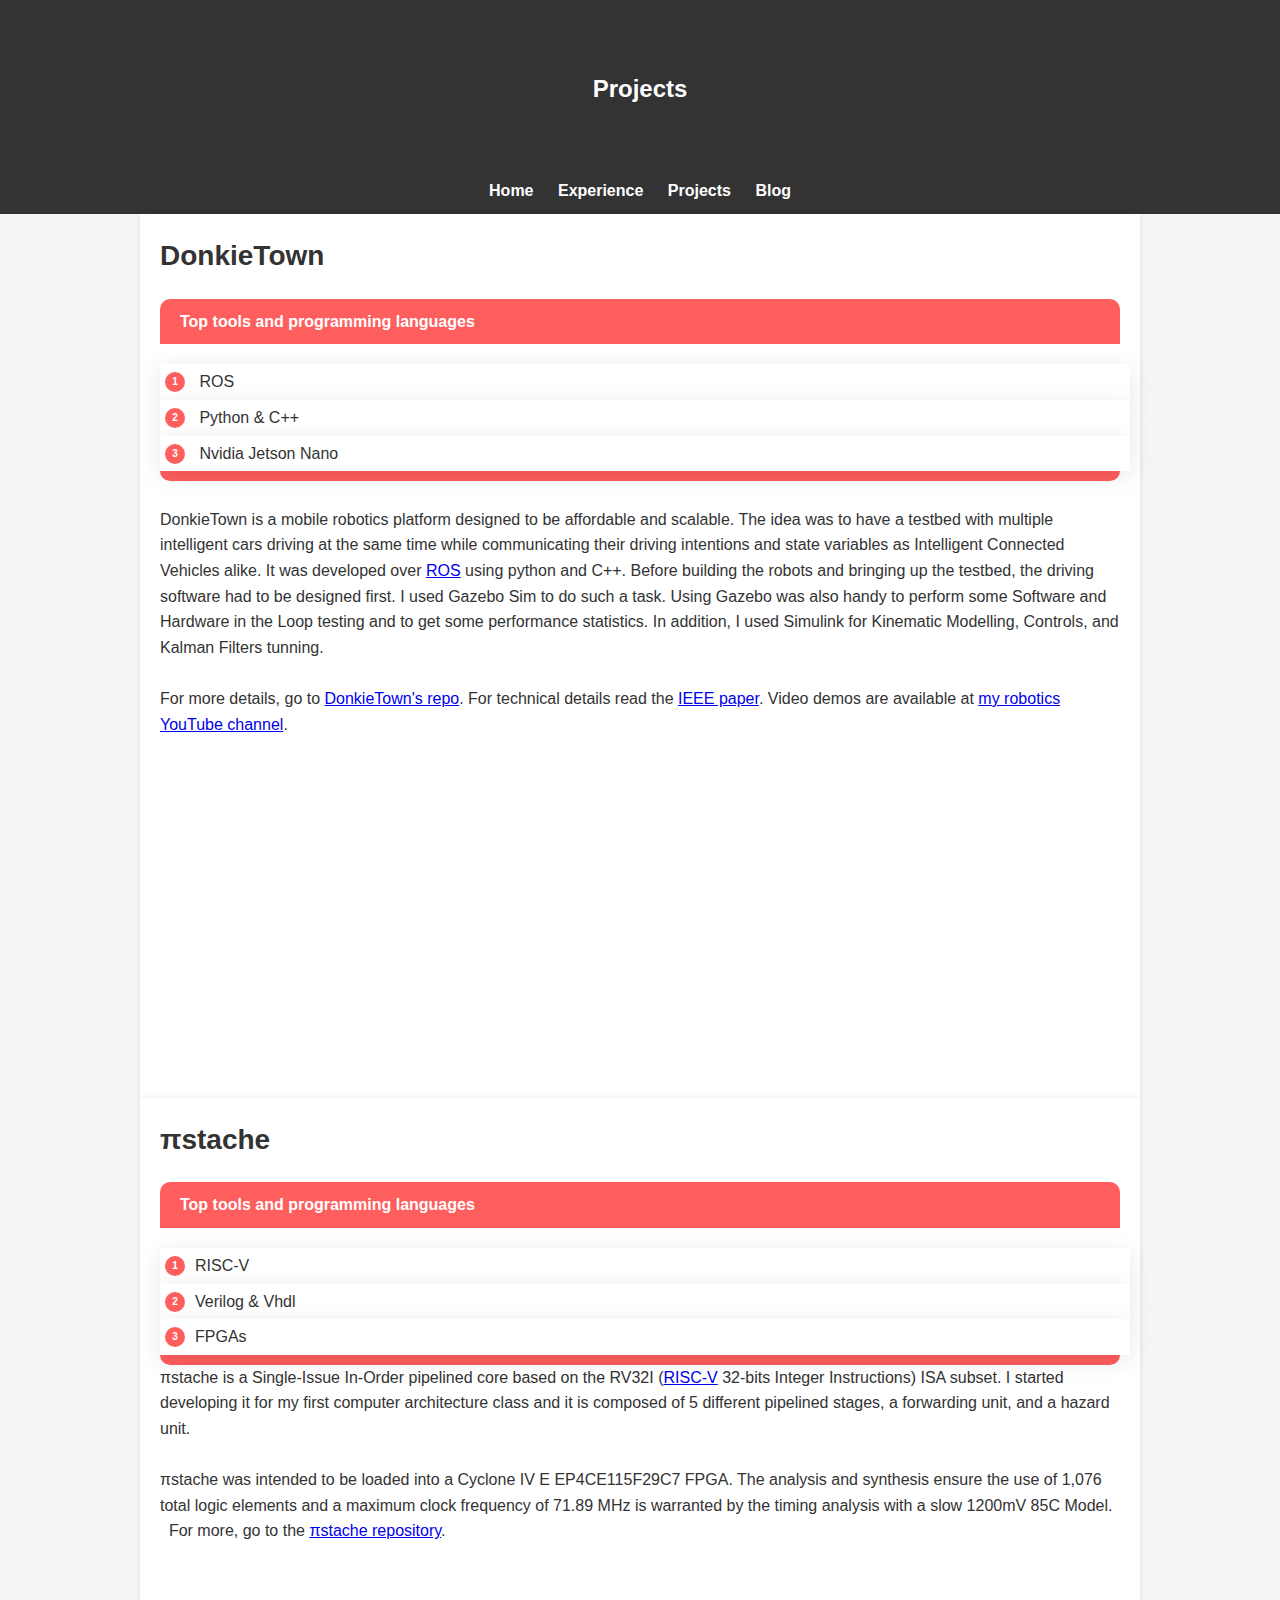
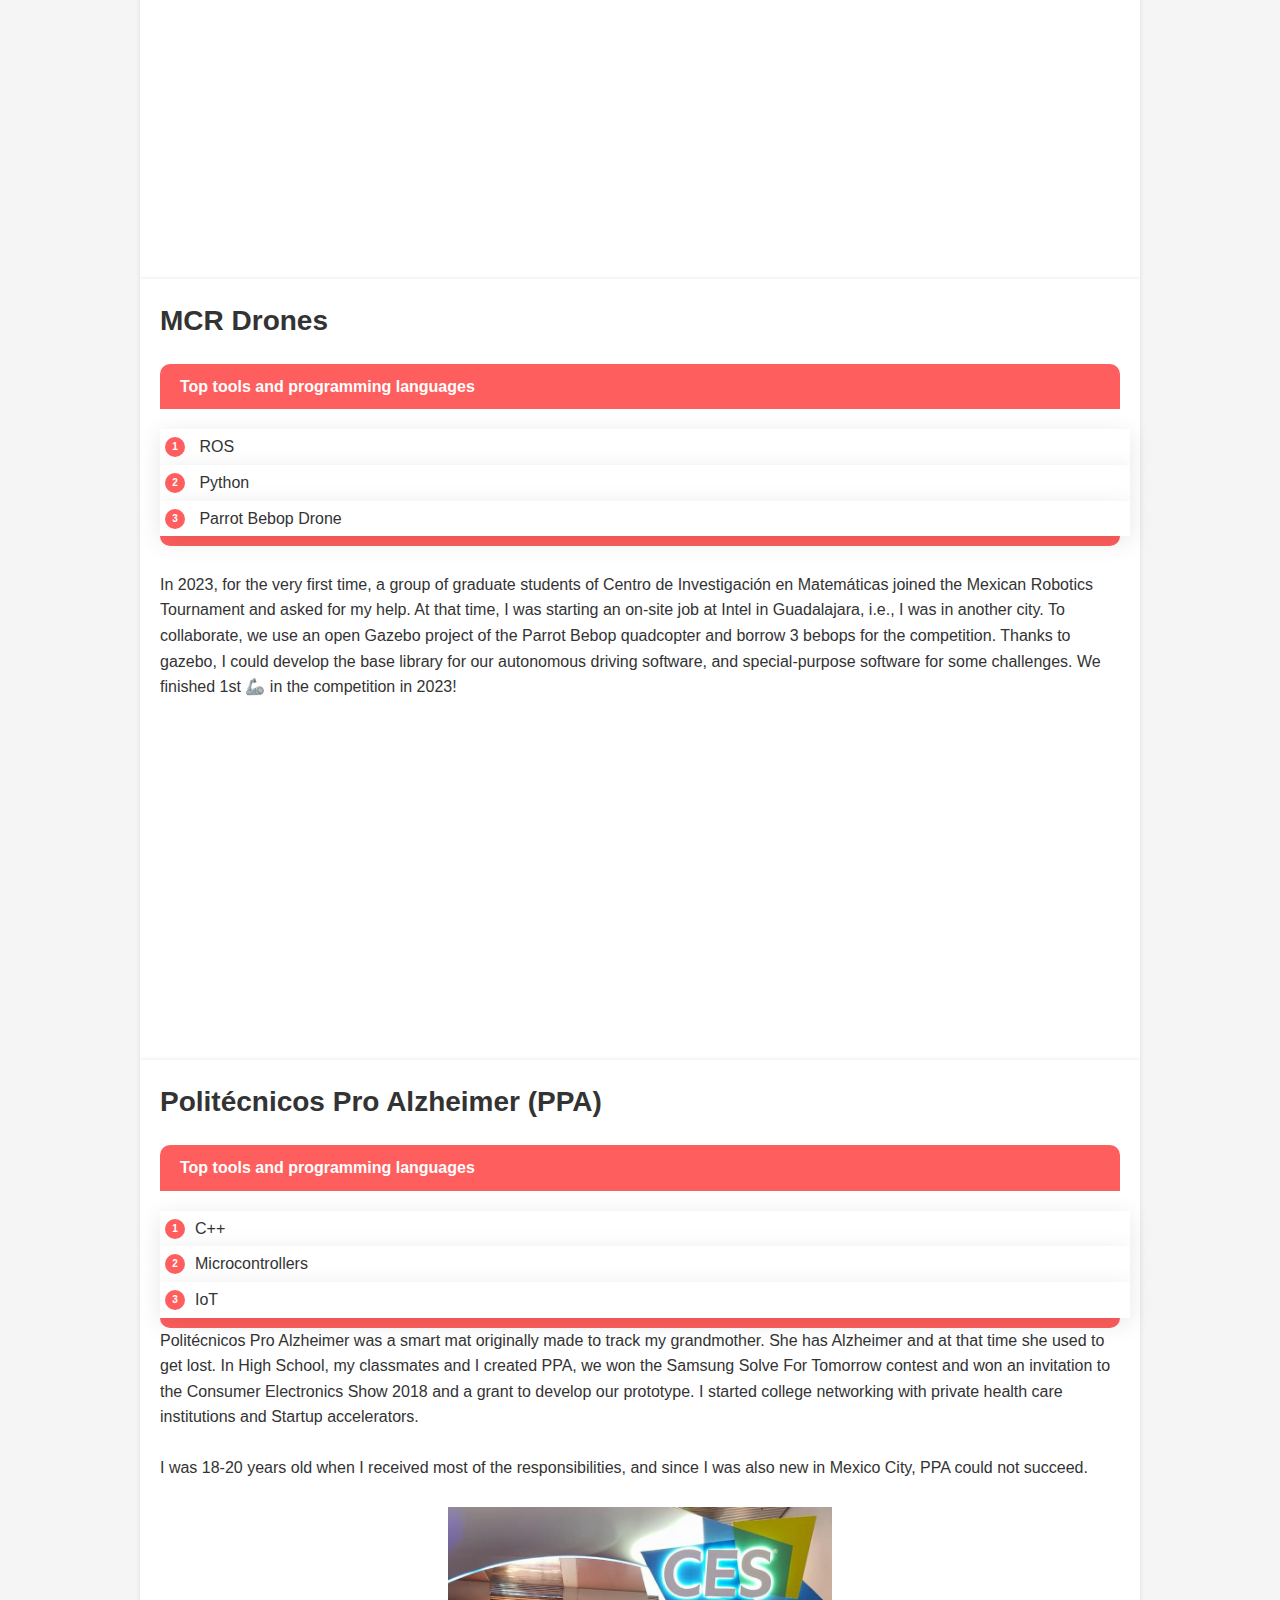
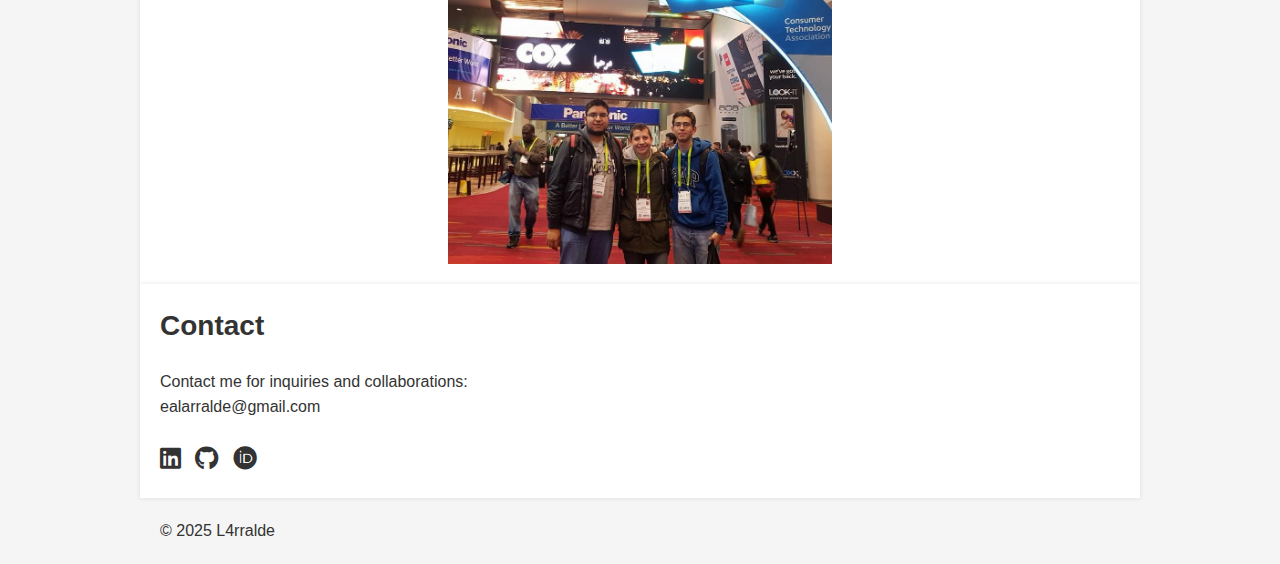
<file: projects.html>
<!DOCTYPE html>
<html lang="en">
<head>
    <meta charset="UTF-8">
    <meta name="viewport" content="width=device-width, initial-scale=1.0">
    <title>Emmanuel Larralde</title>
    <link rel="stylesheet" href="css/style.css">
	<link rel="stylesheet" href="https://cdnjs.cloudflare.com/ajax/libs/font-awesome/5.15.3/css/all.min.css">
    <link rel="shortcut icon" href="images/me_favicon.svg"/>
</head>
<body>
    <!-- Navigation and Header Section -->
    <header>
        <div class="container">
            <h2>Projects</h2>
        </div>
    </header>
    <nav class="navbar">
		<div class="nav-container">
			<ul>
				<li><a href="index.html">Home</a></li>
                <li><a href="experience.html">Experience</a></li>
				<li><a href="projects.html">Projects</a></li>
                <!--
				<li><a href="education.html">Education</a></li>
                -->
				<li><a href="blog.html">Blog</a></li>
			</ul>
		</div>
	</nav>


    <section id="donkietown" class="container">
        <h2>DonkieTown</h2>
        <div class="box">
            <h2>Top tools and programming languages</h2>
            <ul>
              <li><span>1</span> ROS</li>
              <li><span>2</span> Python & C++</li>
              <li><span>3</span> Nvidia Jetson Nano</li>
            </ul>
        </div>
        &nbsp;
        <p>
            DonkieTown is a mobile robotics platform designed to be affordable and scalable.
            The idea was to have a testbed with multiple intelligent cars driving at the same time
            while communicating their driving intentions and state variables as Intelligent Connected
            Vehicles alike. It was developed over
            <a href="https://www.ros.org/">ROS</a> using python and C++.

            Before building the robots and bringing up the testbed, the driving software had to be designed first.
            I used Gazebo Sim to do such a task. Using Gazebo was also handy to perform some Software and 
            Hardware in the Loop testing and to get some performance statistics. In addition, I used Simulink for
            Kinematic Modelling, Controls, and Kalman Filters tunning.
        </p>
        &nbsp;
        <p>
            For more details, go to <a href="https://github.com/L4rralde/DonkieTown" >DonkieTown's repo</a>.
            For technical details read the <a href="https://latamt.ieeer9.org/index.php/transactions/article/view/7756">IEEE paper</a>.
            Video demos are available at <a href="https://www.youtube.com/channel/UCvsjoRWe66WoE2ocUmzxf3w"> my robotics YouTube channel</a>.
        </p>
        &nbsp;
        <div class="video-container">
            <iframe
                width="560"
                height="315"
                src="https://www.youtube.com/embed/JZGO7TmNxUI?si=u7JasskyJC04Gvi-"
                title="YouTube video player"
                frameborder="0"
                allow="accelerometer; autoplay; clipboard-write; encrypted-media; gyroscope; picture-in-picture; web-share"
                allowfullscreen>
            </iframe>
        </div>
    </section>

    <section id="pistache" class="container">
        <h2>&#960stache</h2>
        <div class="box">
            <h2>Top tools and programming languages</h2>
            <ul>
              <li><span>1</span>RISC-V</li>
              <li><span>2</span>Verilog & Vhdl</li>
              <li><span>3</span>FPGAs</li>
            </ul>
        </div>
        <p>
            &#960stache is a Single-Issue In-Order pipelined core based on the RV32I
            (<a href="https://riscv.org/">RISC-V</a> 32-bits Integer Instructions) ISA subset.
            I started developing it for my first computer architecture class and it is composed
            of 5 different pipelined stages, a forwarding unit, and a hazard unit.
        </p>
        &nbsp;
		<p>
            &#960stache was intended to be loaded into a Cyclone IV E EP4CE115F29C7 FPGA. 
            The analysis and synthesis ensure the use of 1,076 total logic elements and 
            a maximum clock frequency of 71.89 MHz is warranted by the timing analysis
            with a slow 1200mV 85C Model.
		</p>
        &nbsp;
        For more, go to the <a href="https://github.com/L4rralde/Arquitectura-de-Procesadores">&#960stache repository</a>.
        <div class="video-container">
            <iframe
                width="560"
                height="315"
                src="https://www.youtube.com/embed/3JCwGqSGBwQ?si=7gWy5B0OIT8KInTO"
                title="YouTube video player"
                frameborder="0"
                allow="accelerometer; autoplay; clipboard-write; encrypted-media; gyroscope; picture-in-picture; web-share"
                allowfullscreen>
            </iframe>
        </div>
    </section>

    <section id="mcr_cimat" class="container">
        <h2>MCR Drones</h2>
        <div class="box">
            <h2>Top tools and programming languages</h2>
            <ul>
              <li><span>1</span> ROS</li>
              <li><span>2</span> Python</li>
              <li><span>3</span> Parrot Bebop Drone</li>
            </ul>
        </div>
        &nbsp;
        <p>
            In 2023, for the very first time, a group of graduate students of Centro de Investigación en Matemáticas
            joined the Mexican Robotics Tournament and asked for my help. At that time, I was starting an on-site
            job at Intel in Guadalajara, i.e., I was in another city. To collaborate, we use an open Gazebo 
            project of the Parrot Bebop quadcopter and borrow 3 bebops for the competition. Thanks to gazebo,
            I could develop the base library for our autonomous driving software, and special-purpose software for
            some challenges. We finished 1st &#129470; in the competition in 2023!
        </p>
        &nbsp;
        <div class="video-container">
            <iframe 
                width="560"
                height="315"
                src="https://www.youtube.com/embed/SAJubY8qL2o?si=CE87nn4OUOoJU8dl"
                title="YouTube video player"
                frameborder="0"
                allow="accelerometer; autoplay; clipboard-write; encrypted-media; gyroscope; picture-in-picture; web-share"
                allowfullscreen>
            </iframe>
        </div>
    </section>

<!--
    <section id="drl" class="container">
        <h2>Deep Reinforcement Learning</h2>
        <div class="box">
            <h2>Top tools and programming languages</h2>
            <ul>
              <li><span>1</span>Python</li>
              <li><span>2</span>OpenAI Gymnasium</li>
              <li><span>3</span>Pytorch</li>
            </ul>
        </div>
        <p>
            I am really intrigued by understanding Deep Learning. For the sake of that wondering, I took
            <a href="https://huggingface.co/learn/deep-rl-course/unit0/introduction">Hugging Face's course on Deep Reinforcement Learning</a>
            and I have been trying to code each algorithm (and others such as Monte Carlo Tree Search)
            from scratch. I display only the scenarios to prove to work. I can't tell if my other
            implementations work because I have been using an apple M1 chip for training.
        </p>
        &nbsp;
        <p>
            Actually, I think this adds little to this portfolio of mine, but I think
            it is certainly worth mentioning. Please, go to <a href="https://github.com/L4rralde/ReinforcementLearning">my repo</a>
            to explore more about this one.
        </p>
        &nbsp;
        <div class="video-container">
            <iframe
                width="560"
                height="315"
                src="https://www.youtube.com/embed/qr4d35H0gAI?si=8GdBTH0QuKApCkK6"
                title="YouTube video player"
                frameborder="0"
                allow="accelerometer; autoplay; clipboard-write; encrypted-media; gyroscope; picture-in-picture; web-share"
                allowfullscreen>
            </iframe>
        </div>
    </section>
-->

    <section id="ppa" class="container">
        <h2>Politécnicos Pro Alzheimer (PPA)</h2>
        <div class="box">
            <h2>Top tools and programming languages</h2>
            <ul>
              <li><span>1</span>C++</li>
              <li><span>2</span>Microcontrollers</li>
              <li><span>3</span>IoT</li>
            </ul>
        </div>
        <p>
            Politécnicos Pro Alzheimer was a smart mat originally made to track my grandmother.
            She has Alzheimer and at that time she used to get lost. In High School, my classmates 
            and I created PPA, we won the Samsung Solve For Tomorrow contest and won an invitation
            to the Consumer Electronics Show 2018 and a grant to develop our prototype. I started college
            networking with private health care institutions and Startup accelerators.
        </p>
        &nbsp;
        <p>
            I was 18-20 years old when I received most of the responsibilities, and
            since I was also new in Mexico City, PPA could not succeed.
        </p>
        &nbsp;
        <img src="images/CES.jpg" alt="cpu_pipeline_simplified" class="fig">
    </section>

    <section id="contact" class="container">
        <h2>Contact</h2>
        <p>Contact me for inquiries and collaborations:</p>
		<p>ealarralde@gmail.com</p>

        <!-- Social Media Links -->
        <div class="social-media">
            <a href="https://www.linkedin.com/in/l4rralde/" target="_blank"><i class="fab fa-linkedin"></i></a>
            <a href="https://github.com/L4rralde" target="_blank"><i class="fab fa-github"></i></a>
			<a href="https://orcid.org/0009-0009-0938-3603" target="_blank"><i class="fab fa-orcid"></i></a>
            <!-- Add more social media icons and links as needed -->
        </div>
    </section>

    <footer>
        <div class="container">
            <p>&copy; 2025 L4rralde</p>
        </div>
    </footer>
</body>
</html>
</file>
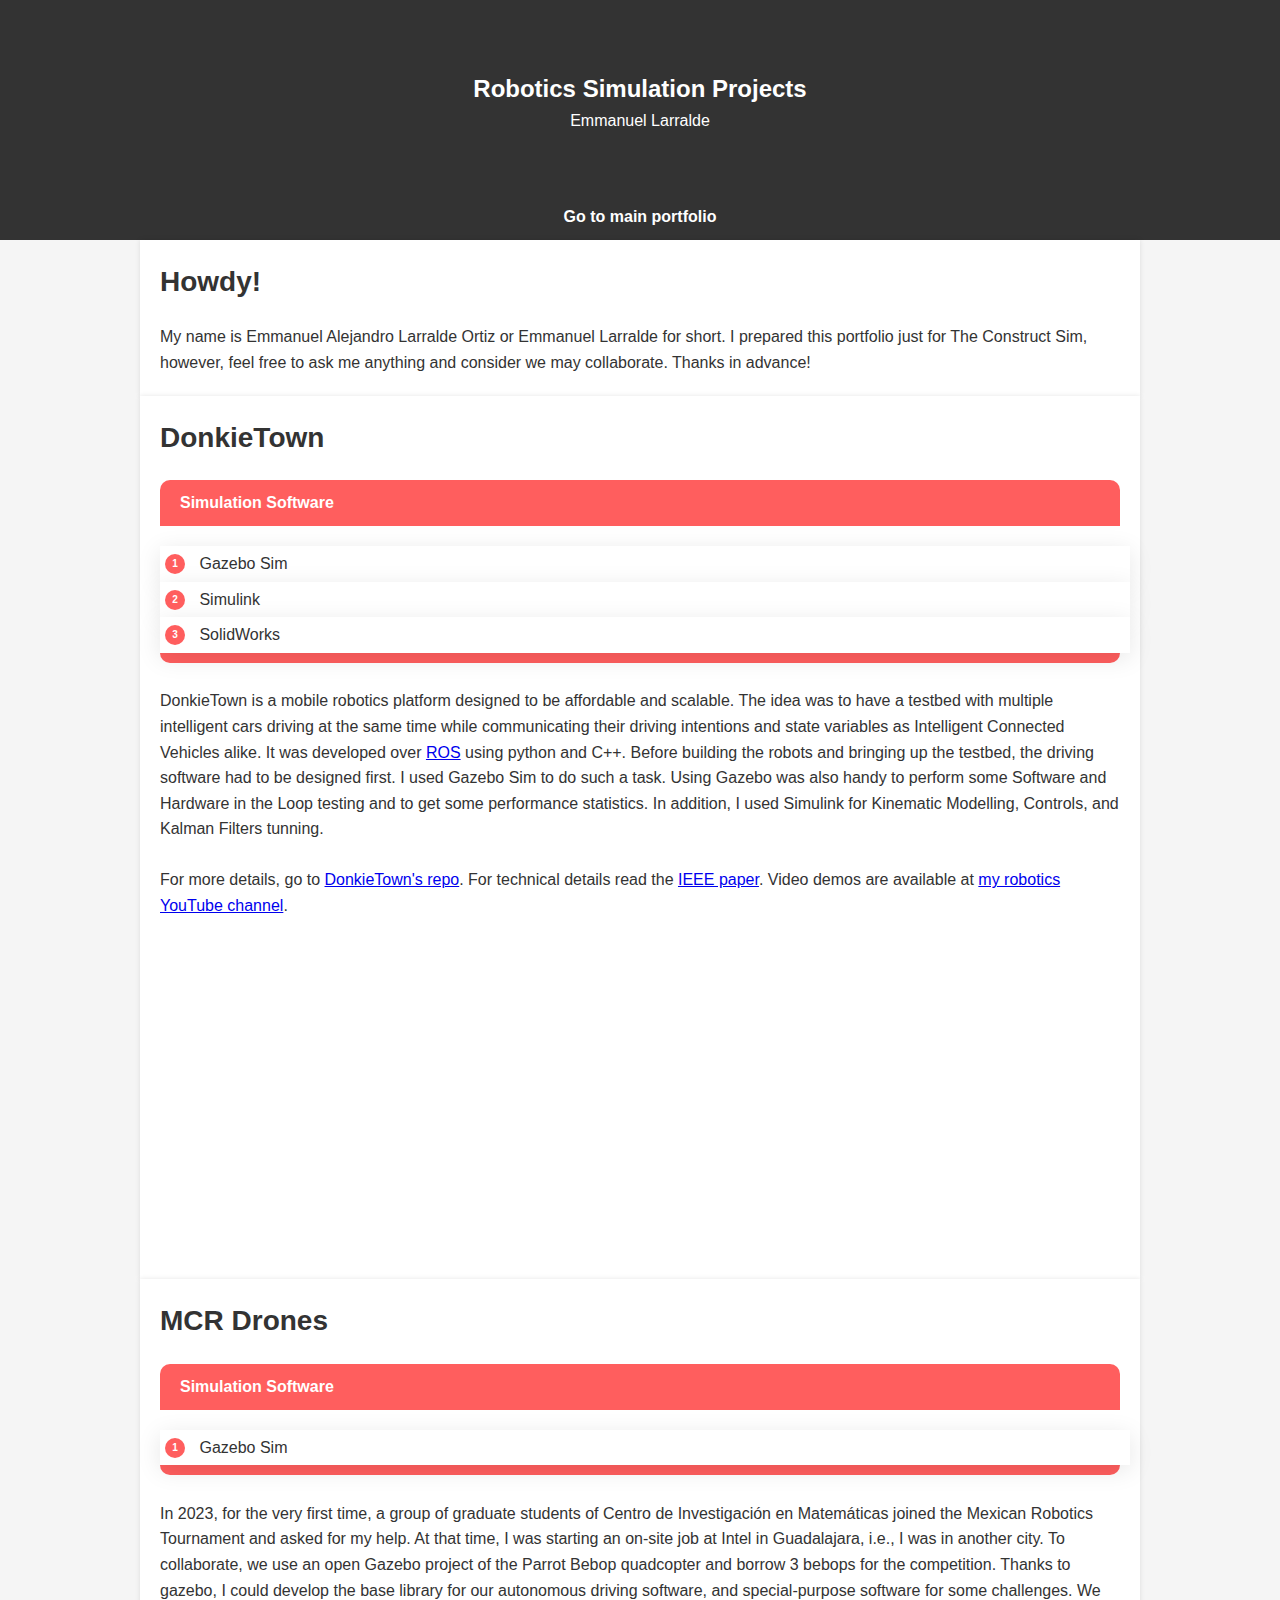
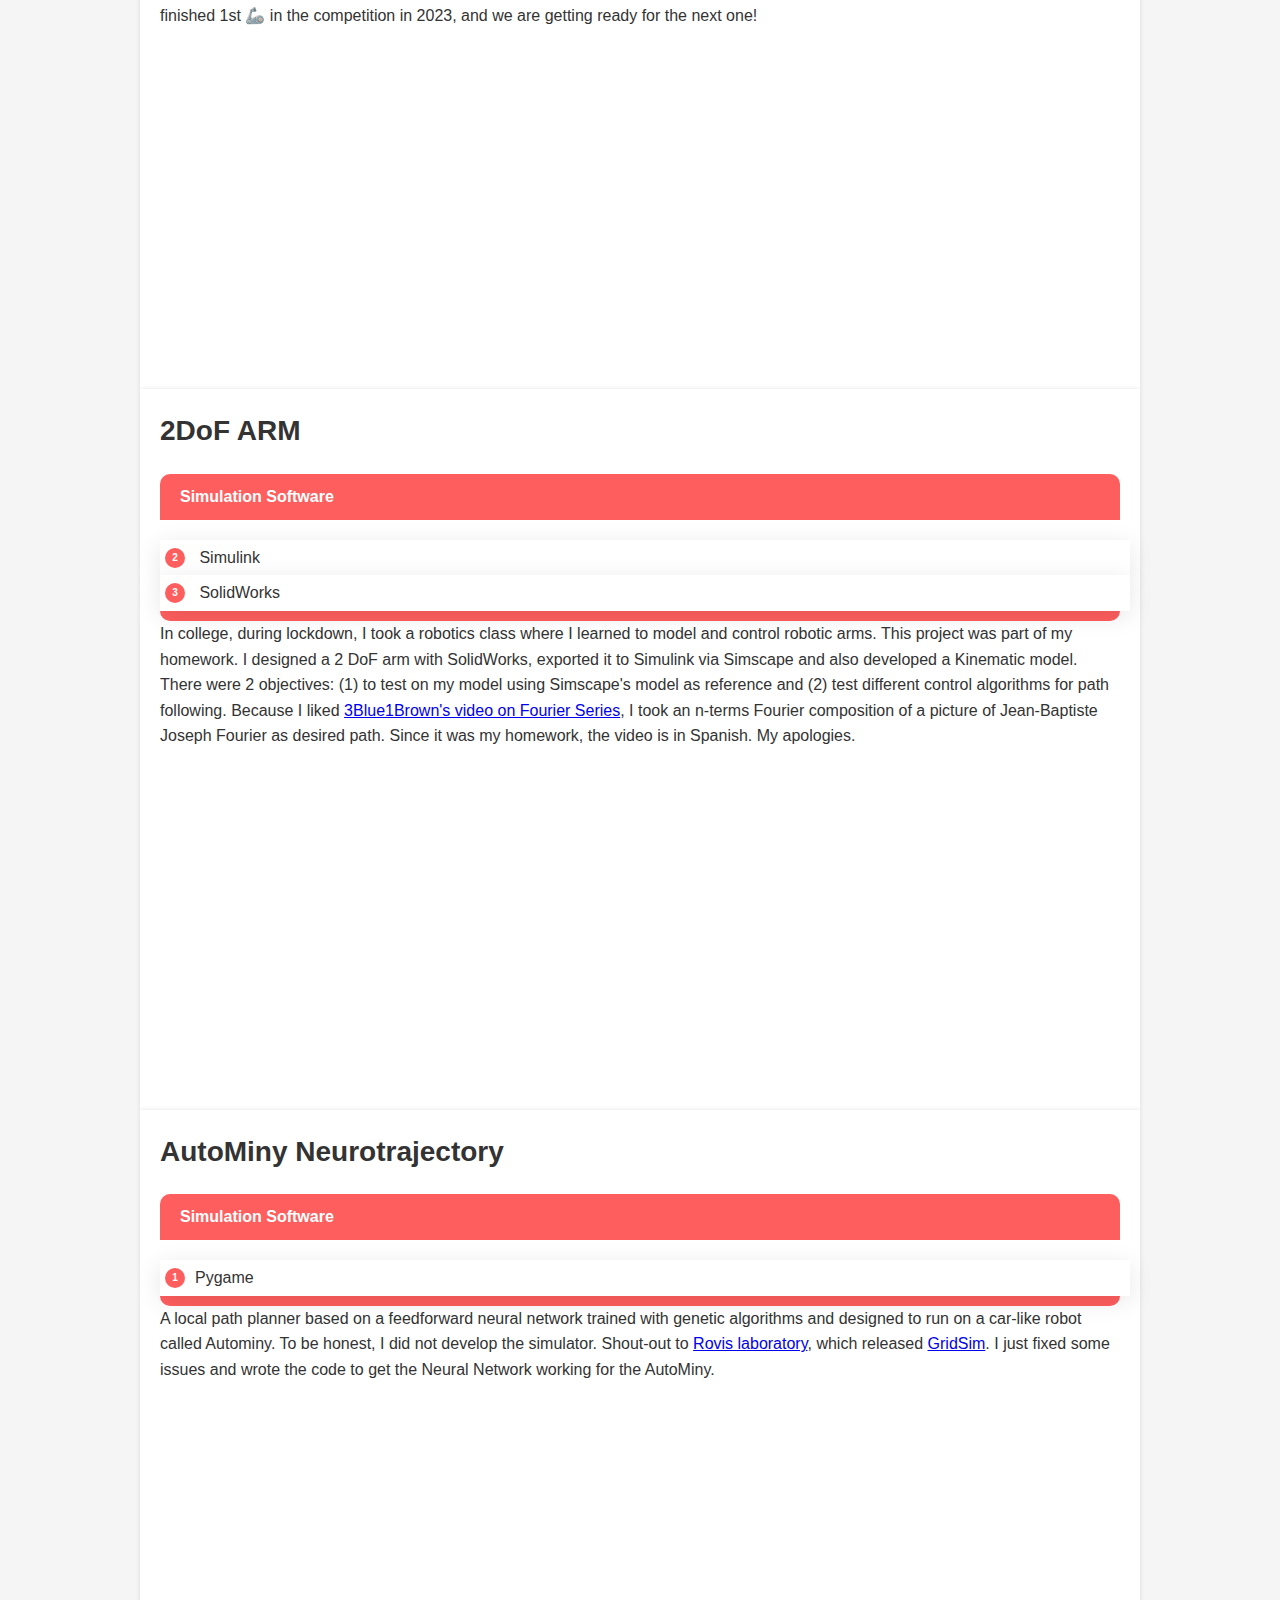
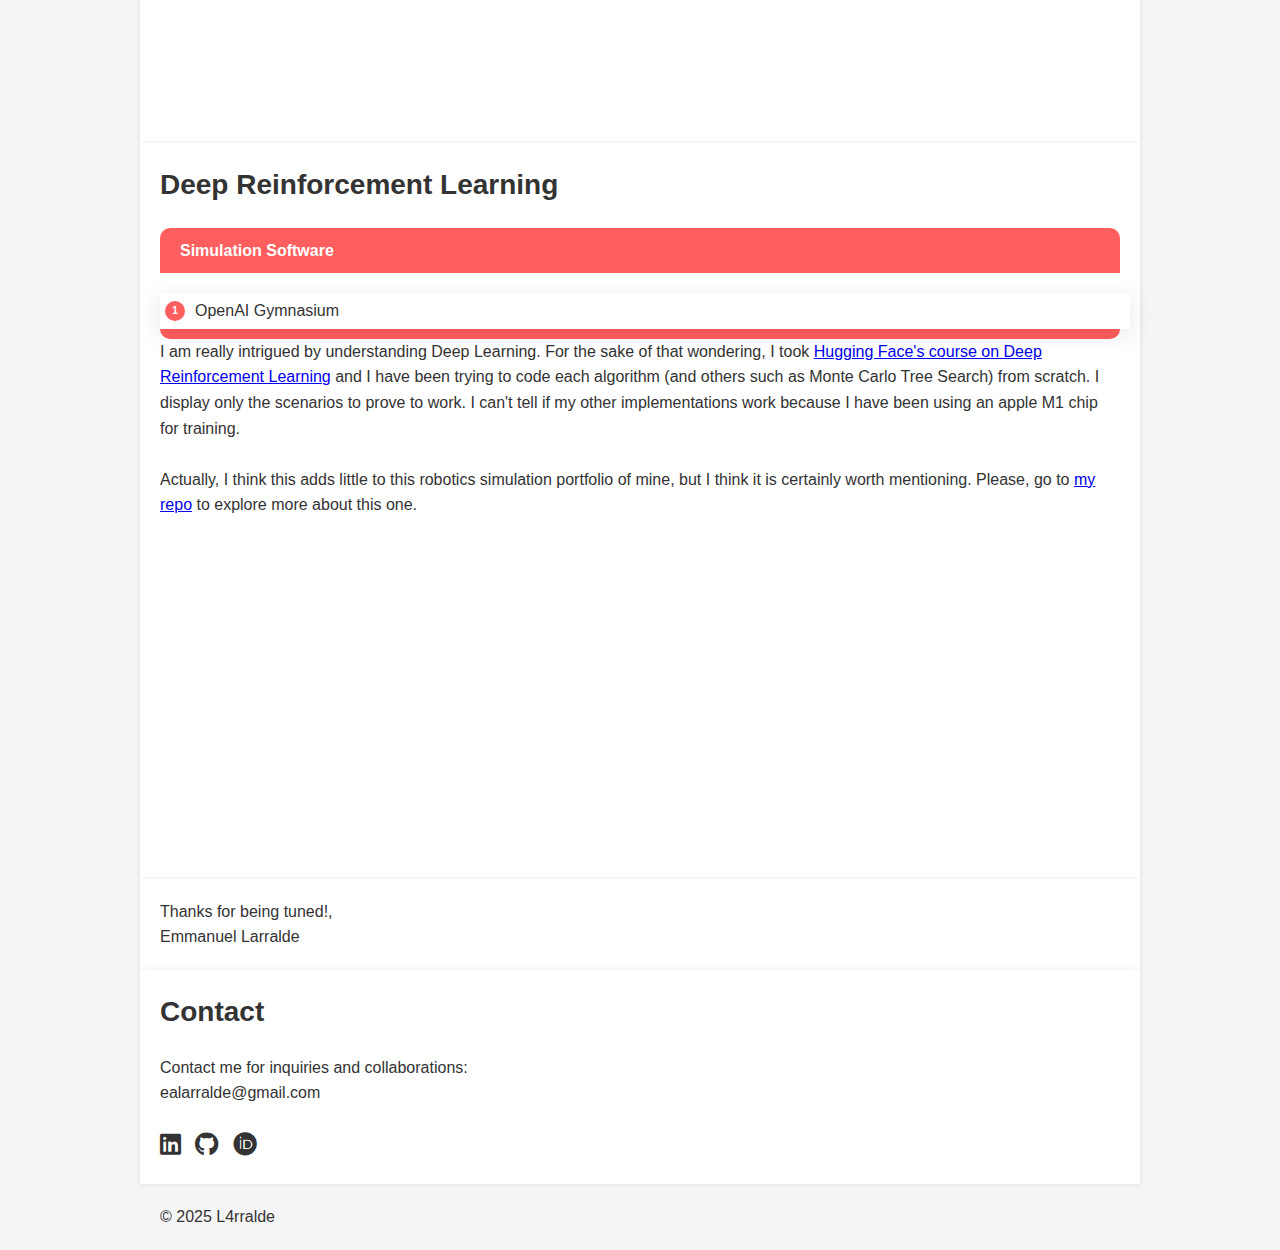
<file: robotics_simulation.html>
<!DOCTYPE html>
<html lang="en">
<head>
    <meta charset="UTF-8">
    <meta name="viewport" content="width=device-width, initial-scale=1.0">
    <title>Emmanuel Larralde</title>
    <link rel="stylesheet" href="css/style.css">
	<link rel="stylesheet" href="https://cdnjs.cloudflare.com/ajax/libs/font-awesome/5.15.3/css/all.min.css">
    <link rel="shortcut icon" href="images/me_favicon.svg"/>
</head>
<body>
    <!-- Navigation and Header Section -->
    <header>
        <div class="container">
            <h2>Robotics Simulation Projects</h2>
            <p>Emmanuel Larralde</p>
        </div>
    </header>
    <nav class="navbar">
		<div class="nav-container">
			<ul>
				<li><a href="index.html">Go to main portfolio</a></li>
			</ul>
		</div>
	</nav>

    <section id="landing" class="container">
        <h2>Howdy!</h2>
        <p>
            My name is Emmanuel Alejandro Larralde Ortiz or Emmanuel Larralde for short.
            I prepared this portfolio just for The Construct Sim, however, feel free to ask me
            anything and consider we may collaborate. Thanks in advance!
        </p>
    </section>

    <section id="donkietown" class="container">
        <h2>DonkieTown</h2>
        <div class="box">
            <h2>Simulation Software</h2>
            <ul>
              <li><span>1</span> Gazebo Sim</li>
              <li><span>2</span> Simulink</li>
              <li><span>3</span> SolidWorks</li>
            </ul>
        </div>
        &nbsp;
        <p>
            DonkieTown is a mobile robotics platform designed to be affordable and scalable.
            The idea was to have a testbed with multiple intelligent cars driving at the same time
            while communicating their driving intentions and state variables as Intelligent Connected
            Vehicles alike. It was developed over
            <a href="https://www.ros.org/">ROS</a> using python and C++.

            Before building the robots and bringing up the testbed, the driving software had to be designed first.
            I used Gazebo Sim to do such a task. Using Gazebo was also handy to perform some Software and 
            Hardware in the Loop testing and to get some performance statistics. In addition, I used Simulink for
            Kinematic Modelling, Controls, and Kalman Filters tunning.
        </p>
        &nbsp;
        <p>
            For more details, go to <a href="https://github.com/L4rralde/DonkieTown" >DonkieTown's repo</a>.
            For technical details read the <a href="https://latamt.ieeer9.org/index.php/transactions/article/view/7756">IEEE paper</a>.
            Video demos are available at <a href="https://www.youtube.com/channel/UCvsjoRWe66WoE2ocUmzxf3w"> my robotics YouTube channel</a>.
        </p>
        &nbsp;
        <div class="video-container">
            <iframe
                width="560"
                height="315"
                src="https://www.youtube.com/embed/JZGO7TmNxUI?si=u7JasskyJC04Gvi-"
                title="YouTube video player"
                frameborder="0"
                allow="accelerometer; autoplay; clipboard-write; encrypted-media; gyroscope; picture-in-picture; web-share"
                allowfullscreen>
            </iframe>
        </div>
    </section>

    <section id="mcr_cimat" class="container">
        <h2>MCR Drones</h2>
        <div class="box">
            <h2>Simulation Software</h2>
            <ul>
              <li><span>1</span> Gazebo Sim</li>
            </ul>
        </div>
        &nbsp;
        <p>
            In 2023, for the very first time, a group of graduate students of Centro de Investigación en Matemáticas
            joined the Mexican Robotics Tournament and asked for my help. At that time, I was starting an on-site
            job at Intel in Guadalajara, i.e., I was in another city. To collaborate, we use an open Gazebo 
            project of the Parrot Bebop quadcopter and borrow 3 bebops for the competition. Thanks to gazebo,
            I could develop the base library for our autonomous driving software, and special-purpose software for
            some challenges. We finished 1st &#129470; in the competition in 2023, and we are getting ready for
            the next one!
        </p>
        &nbsp;
        <div class="video-container">
            <iframe 
                width="560"
                height="315"
                src="https://www.youtube.com/embed/SAJubY8qL2o?si=CE87nn4OUOoJU8dl"
                title="YouTube video player"
                frameborder="0"
                allow="accelerometer; autoplay; clipboard-write; encrypted-media; gyroscope; picture-in-picture; web-share"
                allowfullscreen>
            </iframe>
        </div>
    </section>

    <section id="arm" class="container">
        <h2>2DoF ARM</h2>
        <div class="box">
            <h2>Simulation Software</h2>
            <ul>
              <li><span>2</span> Simulink</li>
              <li><span>3</span> SolidWorks</li>
            </ul>
        </div>
        <p>
            In college, during lockdown, I took a robotics class where I learned to model and control robotic arms.
            This project was part of my homework. I designed a 2 DoF arm with SolidWorks, exported it to
            Simulink via Simscape and also developed a Kinematic model. There were 2 objectives: (1) to test on my 
            model using Simscape's model as reference and (2) test different control algorithms for path following.
            Because I liked <a href="https://www.youtube.com/watch?v=r6sGWTCMz2k&t=1321s">3Blue1Brown's video on Fourier Series</a>,
            I took an n-terms Fourier composition of a picture of Jean-Baptiste Joseph Fourier as desired path. 
            Since it was my homework, the video is in Spanish. My apologies.
        </p>
        &nbsp;
        <div class="video-container">
            <iframe 
                width="560"
                height="315"
                src="https://www.youtube.com/embed/UQd3ko2sI2s?si=2DYm6y3poWE5AHL1"
                title="YouTube video player"
                frameborder="0"
                allow="accelerometer; autoplay; clipboard-write; encrypted-media; gyroscope; picture-in-picture; web-share"
                allowfullscreen>
            </iframe>
        </div>
    </section>

    <section id="Neurotrajectory" class="container">
        <h2>AutoMiny Neurotrajectory</h2>
        <div class="box">
            <h2>Simulation Software</h2>
            <ul>
              <li><span>1</span>Pygame</li>
            </ul>
        </div>
        <p>
            A local path planner based on a feedforward neural network trained with genetic algorithms
            and designed to run on a car-like robot called Autominy. To be honest, I did not develop
            the simulator. Shout-out to <a href="https://www.rovislab.com/">Rovis laboratory</a>, which
            released <a href="https://www.rovislab.com/gridsim.html">GridSim</a>. I just fixed some
            issues and wrote the code to get the Neural Network working for the AutoMiny.
        </p>
        &nbsp;
        &nbsp;
        <div class="video-container">
            <iframe
                width="560"
                height="315"
                src="https://www.youtube.com/embed/F0xxf0Sz03c?si=ZYpSA4bSm31vZZl6"
                title="YouTube video player"
                frameborder="0"
                allow="accelerometer; autoplay; clipboard-write; encrypted-media; gyroscope; picture-in-picture; web-share"
                allowfullscreen>
            </iframe>
        </div>
    </section>

    <section id="drl" class="container">
        <h2>Deep Reinforcement Learning</h2>
        <div class="box">
            <h2>Simulation Software</h2>
            <ul>
              <li><span>1</span>OpenAI Gymnasium</li>
            </ul>
        </div>
        <p>
            I am really intrigued by understanding Deep Learning. For the sake of that wondering, I took
            <a href="https://huggingface.co/learn/deep-rl-course/unit0/introduction">Hugging Face's course on Deep Reinforcement Learning</a>
            and I have been trying to code each algorithm (and others such as Monte Carlo Tree Search)
            from scratch. I display only the scenarios to prove to work. I can't tell if my other
            implementations work because I have been using an apple M1 chip for training.
        </p>
        &nbsp;
        <p>
            Actually, I think this adds little to this robotics simulation portfolio of mine, but I think
            it is certainly worth mentioning. Please, go to <a href="https://github.com/L4rralde/ReinforcementLearning">my repo</a>
            to explore more about this one.
        </p>
        &nbsp;
        <div class="video-container">
            <iframe
                width="560"
                height="315"
                src="https://www.youtube.com/embed/qr4d35H0gAI?si=8GdBTH0QuKApCkK6"
                title="YouTube video player"
                frameborder="0"
                allow="accelerometer; autoplay; clipboard-write; encrypted-media; gyroscope; picture-in-picture; web-share"
                allowfullscreen>
            </iframe>
        </div>
    </section>

    <section id="ending" class="container">
        <p>Thanks for being tuned!,</p>
        <p>Emmanuel Larralde</p>
    </section>
    

    <section id="contact" class="container">
        <h2>Contact</h2>
        <p>Contact me for inquiries and collaborations:</p>
		<p>ealarralde@gmail.com</p>

        <!-- Social Media Links -->
        <div class="social-media">
            <a href="https://www.linkedin.com/in/l4rralde/" target="_blank"><i class="fab fa-linkedin"></i></a>
            <a href="https://github.com/L4rralde" target="_blank"><i class="fab fa-github"></i></a>
			<a href="https://orcid.org/0009-0009-0938-3603" target="_blank"><i class="fab fa-orcid"></i></a>
            <!-- Add more social media icons and links as needed -->
        </div>
    </section>

    <footer>
        <div class="container">
            <p>&copy; 2025 L4rralde</p>
        </div>
    </footer>
</body>
</html>
</file>
<file: blogs/dinov3_vpr/css/style.css>
body {
    font-family: 'EB Garamond', serif;
    line-height: 1.6;
    margin: 0;
    padding: 0 20px;
    background-color: #fdfdfd;
    color: #111;
    max-width: 900px;
    margin: auto;
}
h1, h2 {
    font-family: 'Roboto', sans-serif;
    text-align: center;
}
.authors, .affiliations {
    font-size: 1em;
    color: #666;
    text-align: center;
}
.section {
    margin-top: 3em;
}
code.bibtex {
    background: #f5f5f5;
    display: block;
    padding: 10px;
    font-size: 0.9em;
    font-family: monospace;
    white-space: pre-wrap;
}
a {
    color: #0066cc;
    text-decoration: none;
}

.lang-toggle {
    position: fixed;
    top: 100px;
    right:100px;
    background-color: #ffffffdd;
    color: #111;
    border: 1px solid #ccc;
    border-radius: 8px;
    padding: 8px 12px;
    font-size: 0.9em;
    cursor: pointer;
    box-shadow: 0 2px 5px rgba(0,0,0,0.1);
    z-index: 1000;
    transition: background 0.2s ease;
    font-family: 'Roboto', sans-serif;
    opacity: 0.8;
}

.figure {
    display: flex;
    flex-direction: column;
    align-items: center;
    margin: 2em auto;
    max-width: 80%;
  }
  
  .figure img {
    max-width: 100%;
    height: auto;
    border: 1px solid #ddd;
    border-radius: 6px;
    box-shadow: 0 2px 8px rgba(0,0,0,0.05);
  }
  
  .figure .caption {
    font-size: 0.9em;
    color: #555;
    margin-top: 0.5em;
    text-align: center;
    max-width: 700px;
    font-style: italic;
  }

  .warning {
    background-color: #fff3cd;
    color: #856404;
    border-left: 5px solid #ffc107;
    padding: 1em;
    margin: 1.5em 0;
    border-radius: 4px;
    font-family: 'Roboto', sans-serif;
    font-size: 0.95em;
    line-height: 1.5em;
  }

  .highlight {
    background-color: #e7f3fe;
    color: #084298;
    border-left: 5px solid #2196f3;
    padding: 1em;
    margin: 1.5em 0;
    border-radius: 4px;
    font-family: 'Roboto', sans-serif;
    font-size: 0.95em;
    line-height: 1.5em;
  }
  
  .checklist ul {
    list-style: none;
    padding-left: 0;
  }
  
  .checklist li {
    display: flex;
    align-items: center;
    font-size: 1rem;
  }
  
  .checklist input[type="checkbox"] {
    appearance: none;
    width: 1.1rem;
    height: 1.1rem;
    border: 2px solid #007BFF;
    border-radius: 4px;
    margin-right: 0.6rem;
    position: relative;
    cursor: default;
    background-color: white;
  }

  .footer {
    font-size: 0.9em;
    color: #666;
    text-align: center;
    margin-top: 3em;
    padding-top: 1em;
    border-top: 1px solid #ccc;
  }


  .yt-card {
    max-width: 80%;
    background: #fff;
    padding: 10px;
    border-radius: 12px;
    box-shadow: 0 8px 20px rgba(0, 0, 0, 0.2);
    text-align: center;
    margin: 2em auto;
    overflow: hidden;
  }
  
  .yt-card iframe {
    width: 100%;
    aspect-ratio: 16 / 9;
    border: none;
    border-radius: 8px;
  }
  
  .yt-card p {
    margin-top: 0.8em;
    font-size: 1rem;
    color: #333;
  }
</file>
<file: blogs/poster/css/style.css>
body {
    font-family: 'EB Garamond', serif;
    line-height: 1.6;
    margin: 0;
    padding: 0 20px;
    background-color: #fdfdfd;
    color: #111;
    max-width: 900px;
    margin: auto;
}
h1, h2 {
    font-family: 'Roboto', sans-serif;
    text-align: center;
}
.authors, .affiliations {
    font-size: 1em;
    color: #666;
    text-align: center;
}
.section {
    margin-top: 3em;
}
code.bibtex {
    background: #f5f5f5;
    display: block;
    padding: 10px;
    font-size: 0.9em;
    font-family: monospace;
    white-space: pre-wrap;
}
a {
    color: #0066cc;
    text-decoration: none;
}

.lang-toggle {
    position: fixed;
    top: 100px;
    right:100px;
    background-color: #ffffffdd;
    color: #111;
    border: 1px solid #ccc;
    border-radius: 8px;
    padding: 8px 12px;
    font-size: 0.9em;
    cursor: pointer;
    box-shadow: 0 2px 5px rgba(0,0,0,0.1);
    z-index: 1000;
    transition: background 0.2s ease;
    font-family: 'Roboto', sans-serif;
    opacity: 0.8;
}

.figure {
    display: flex;
    flex-direction: column;
    align-items: center;
    margin: 2em auto;
    max-width: 80%;
  }
  
  .figure img {
    max-width: 100%;
    height: auto;
    border: 1px solid #ddd;
    border-radius: 6px;
    box-shadow: 0 2px 8px rgba(0,0,0,0.05);
  }
  
  .figure .caption {
    font-size: 0.9em;
    color: #555;
    margin-top: 0.5em;
    text-align: center;
    max-width: 700px;
    font-style: italic;
  }

  .warning {
    background-color: #fff3cd;
    color: #856404;
    border-left: 5px solid #ffc107;
    padding: 1em;
    margin: 1.5em 0;
    border-radius: 4px;
    font-family: 'Roboto', sans-serif;
    font-size: 0.95em;
    line-height: 1.5em;
  }

  .highlight {
    background-color: #e7f3fe;
    color: #084298;
    border-left: 5px solid #2196f3;
    padding: 1em;
    margin: 1.5em 0;
    border-radius: 4px;
    font-family: 'Roboto', sans-serif;
    font-size: 0.95em;
    line-height: 1.5em;
  }
  
  .checklist ul {
    list-style: none;
    padding-left: 0;
  }
  
  .checklist li {
    display: flex;
    align-items: center;
    font-size: 1rem;
  }
  
  .checklist input[type="checkbox"] {
    appearance: none;
    width: 1.1rem;
    height: 1.1rem;
    border: 2px solid #007BFF;
    border-radius: 4px;
    margin-right: 0.6rem;
    position: relative;
    cursor: default;
    background-color: white;
  }

  .footer {
    font-size: 0.9em;
    color: #666;
    text-align: center;
    margin-top: 3em;
    padding-top: 1em;
    border-top: 1px solid #ccc;
  }


  .yt-card {
    max-width: 80%;
    background: #fff;
    padding: 10px;
    border-radius: 12px;
    box-shadow: 0 8px 20px rgba(0, 0, 0, 0.2);
    text-align: center;
    margin: 2em auto;
    overflow: hidden;
  }
  
  .yt-card iframe {
    width: 100%;
    aspect-ratio: 16 / 9;
    border: none;
    border-radius: 8px;
  }
  
  .yt-card p {
    margin-top: 0.8em;
    font-size: 1rem;
    color: #333;
  }
</file>
<file: blogs/vggt_merging/css/style.css>
body {
    font-family: 'EB Garamond', serif;
    line-height: 1.6;
    margin: 0;
    padding: 0 20px;
    background-color: #fdfdfd;
    color: #111;
    max-width: 900px;
    margin: auto;
}
h1, h2 {
    font-family: 'Roboto', sans-serif;
    text-align: center;
}
.authors, .affiliations {
    font-size: 1em;
    color: #666;
    text-align: center;
}
.section {
    margin-top: 3em;
}
code.bibtex {
    background: #f5f5f5;
    display: block;
    padding: 10px;
    font-size: 0.9em;
    font-family: monospace;
    white-space: pre-wrap;
}
a {
    color: #0066cc;
    text-decoration: none;
}

.lang-toggle {
    position: fixed;
    top: 100px;
    right:100px;
    background-color: #ffffffdd;
    color: #111;
    border: 1px solid #ccc;
    border-radius: 8px;
    padding: 8px 12px;
    font-size: 0.9em;
    cursor: pointer;
    box-shadow: 0 2px 5px rgba(0,0,0,0.1);
    z-index: 1000;
    transition: background 0.2s ease;
    font-family: 'Roboto', sans-serif;
    opacity: 0.8;
}

.figure {
    display: flex;
    flex-direction: column;
    align-items: center;
    margin: 2em auto;
    max-width: 80%;
  }
  
  .figure img {
    max-width: 100%;
    height: auto;
    border: 1px solid #ddd;
    border-radius: 6px;
    box-shadow: 0 2px 8px rgba(0,0,0,0.05);
  }
  
  .figure .caption {
    font-size: 0.9em;
    color: #555;
    margin-top: 0.5em;
    text-align: center;
    max-width: 700px;
    font-style: italic;
  }

  .warning {
    background-color: #fff3cd;
    color: #856404;
    border-left: 5px solid #ffc107;
    padding: 1em;
    margin: 1.5em 0;
    border-radius: 4px;
    font-family: 'Roboto', sans-serif;
    font-size: 0.95em;
    line-height: 1.5em;
  }

  .highlight {
    background-color: #e7f3fe;
    color: #084298;
    border-left: 5px solid #2196f3;
    padding: 1em;
    margin: 1.5em 0;
    border-radius: 4px;
    font-family: 'Roboto', sans-serif;
    font-size: 0.95em;
    line-height: 1.5em;
  }
  
  .checklist ul {
    list-style: none;
    padding-left: 0;
  }
  
  .checklist li {
    display: flex;
    align-items: center;
    font-size: 1rem;
  }
  
  .checklist input[type="checkbox"] {
    appearance: none;
    width: 1.1rem;
    height: 1.1rem;
    border: 2px solid #007BFF;
    border-radius: 4px;
    margin-right: 0.6rem;
    position: relative;
    cursor: default;
    background-color: white;
  }

  .footer {
    font-size: 0.9em;
    color: #666;
    text-align: center;
    margin-top: 3em;
    padding-top: 1em;
    border-top: 1px solid #ccc;
  }


  .yt-card {
    max-width: 80%;
    background: #fff;
    padding: 10px;
    border-radius: 12px;
    box-shadow: 0 8px 20px rgba(0, 0, 0, 0.2);
    text-align: center;
    margin: 2em auto;
    overflow: hidden;
  }
  
  .yt-card iframe {
    width: 100%;
    aspect-ratio: 16 / 9;
    border: none;
    border-radius: 8px;
  }
  
  .yt-card p {
    margin-top: 0.8em;
    font-size: 1rem;
    color: #333;
  }
</file>
<file: css/style.css>
/* Reset some default styles */
body, h1, h2, h3, p, ul, li {
    margin: 0;
    padding: 0;
}

/* Basic styling */
body {
    font-family: Arial, sans-serif;
    background-color: #f5f5f5;
    color: #333;
    line-height: 1.6;
}

.container {
    max-width: 960px;
    margin: 0 auto;
    padding: 20px;
}

.navbar {
    background-color: #333;
    color: #fff;
    text-align: center;
}

.nav-container {
    max-width: 960px;
    margin: 0 auto;
    padding: 10px 0;
}

.navbar ul {
    list-style: none;
}

.navbar ul li {
    display: inline;
    margin-right: 20px;
}

.navbar ul li:last-child {
    margin-right: 0;
}

.navbar a {
    text-decoration: none;
    color: #fff;
    font-weight: bold;
}

.navbar a:hover {
    color: #ffcc00; /* Change the color on hover */
}

header {
    background-color: #333;
    color: #fff;
    text-align: center;
    padding: 40px 0;
}

header h1 {
    font-size: 36px;
}

header h2 {
    font-size: 24px;
    margin-top: 10px;
}

section {
    background-color: #fff;
    padding: 40px;
    margin: 20px 0;
    box-shadow: 0 0 5px rgba(0, 0, 0, 0.1);
}

section h2 {
    font-size: 28px;
    margin-bottom: 20px;
}

section p {
    font-size: 16px;
    line-height: 1.6;
}

.portfolio-item {
    margin-bottom: 40px;
}

.portfolio-item img {
    max-width: 100%;
    height: auto;
}

.social-media {
    margin-top: 20px;
}

.social-media a {
    font-size: 24px;
    margin-right: 10px;
    text-decoration: none;
    color: #333;
}

.social-media a:hover {
    color: #0077B5; /* Change the color on hover (e.g., for LinkedIn) */
}

.fig {
    display: block;
    margin-left: auto;
    margin-right: auto;
    width: 40%;
}

.large_fig {
    display: block;
    margin-left: auto;
    margin-right: auto;
    width: 70%;
}

.block_img {
    display: block;
    margin-left: auto;
    margin-right: auto;
    width: 100%;
}

.video-container {
    display: flex;
    justify-content: center;
    align-items: center;
}

.box {
    margin: auto;
    border-bottom: 10px solid #ff5e5e;
    border-bottom-left-radius: 10px;
    border-bottom-right-radius: 10px;
}
.box h2 {
    color: #fff;
    background: #ff5e5e;
    padding: 10px 20px;
    font-size: 16px;
    font-weight: 700;
    border-top-left-radius: 10px;
    border-top-right-radius: 10px;
}
.box ul {
    position: relative;
    background: #fff;
}
.box ul:hover li {
    opacity: 0.2;
}
.box ul li {
    list-style: none;
    padding: 5px;
    width: 100%;
    background: #fff;
    box-shadow: 0 5px 25px rgba(0, 0, 0, 0.1);
    transition: transform 0.5s;
}
.box ul li:hover {
    transform: scale(1.1);
    z-index: 5;
    background: #ff5e5e;
    box-shadow: 0 5px 25px rgba(0, 0, 0, 0.2);
    color: #fff;
    opacity: 1;
}
.box ul li span {
    width: 20px;
    height: 20px;
    text-align: center;
    line-height: 20px;
    background: #ff5e5e;
    color: #fff;
    display: inline-block;
    border-radius: 50%;
    margin-right: 10px;
    font-size: 10px;
    font-weight: 600;
    transform: translateY(-2px);
}
.box ul li:hover span {
    background: #fff;
    color: #ff5e5e;
}

.blog-item {
    display: flex;
    align-items: center;
    gap: 20px;
    padding: 8px 0;
    border-bottom: 1px solid #ddd; /* Subtle separator */
}

.blog-item-image {
    width: 40%; /* Small thumbnail */
    object-fit: cover;
    border-radius: 6px;
    flex-shrink: 0; /* Prevents shrinking */
}

.blog-item-title {
    font-size: 18px;
    font-weight: bold;
    text-decoration: none;
    transition: color 0.2s ease-in-out;
}

.blog-item-title:hover {
    color: #007bff; /* Change color on hover */
}
</file>
